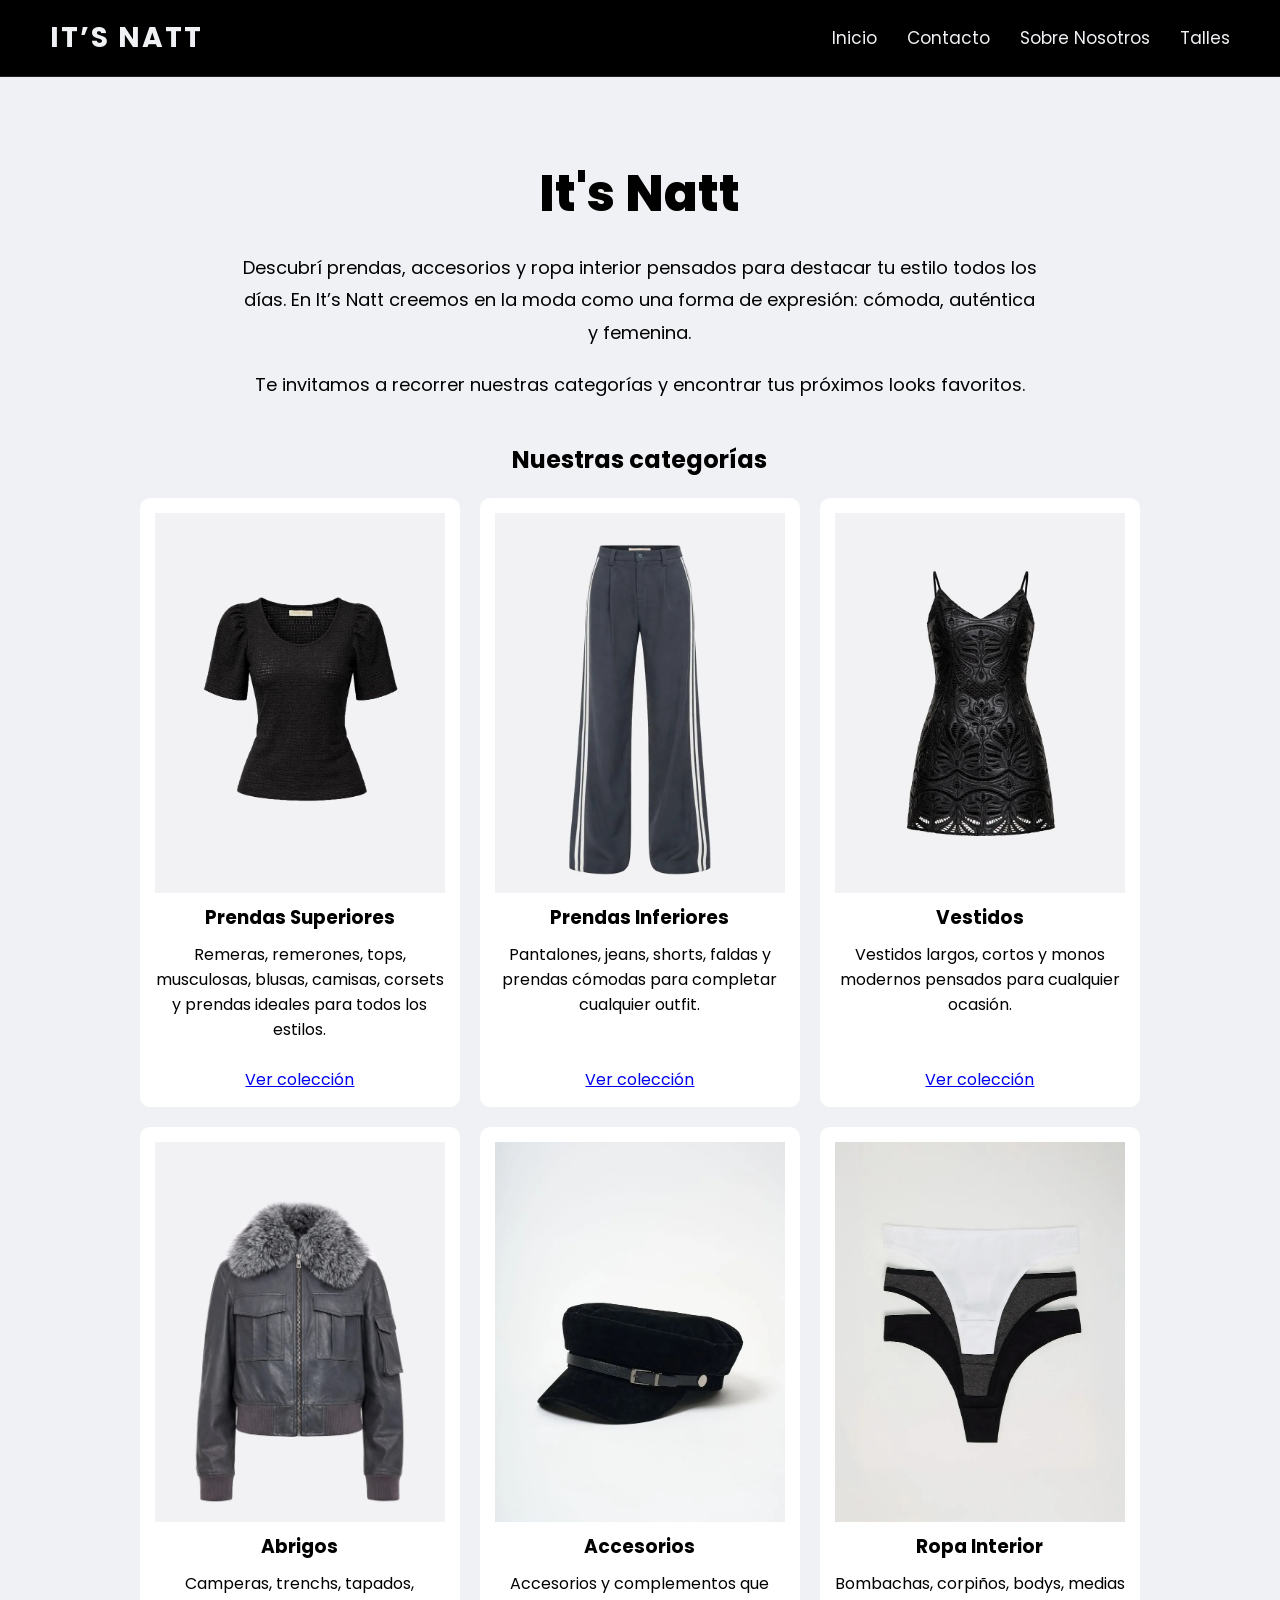
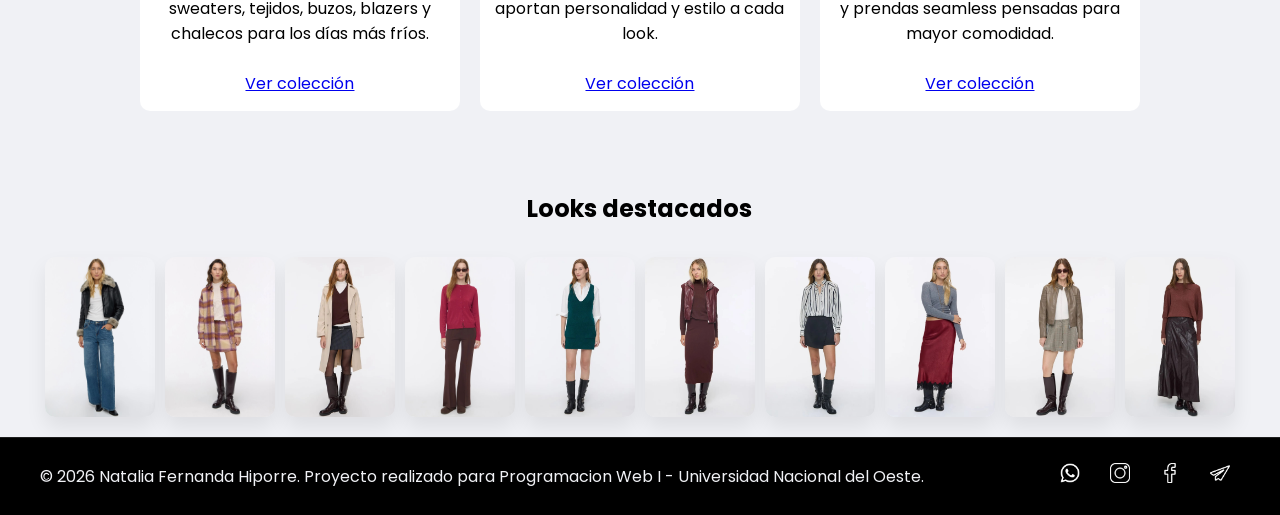
<file: index.html>
<!doctype html>
<html lang="en">
  <head>
    <meta charset="UTF-8" />
    <meta name="viewport" content="width=device-width, initial-scale=1.0" />
    <link
      href="https://fonts.googleapis.com/css2?family=Poppins:ital,wght@0,100;0,400;0,600;0,700;0,800;1,100;1,400;1,600;1,700&display=swap"
      rel="stylesheet"
    />
    <link rel="stylesheet" href="./css/styles.css" />
    <title>Document</title>
  </head>
  <body>
    <header>
      <div class="div-logo">
        <a class="logo" href="./index.html">It’s Natt</a>
      </div>

      <nav class="header-nav">
        <ul>
          <li>
            <a href="./index.html">Inicio</a>
          </li>
          <li>
            <a href="./pages/contacto.html">Contacto</a>
          </li>
          <li>
            <a href="./pages/sobrenosotros.html">Sobre Nosotros</a>
          </li>
          <li>
            <a href="./pages/talles.html">Talles</a>
          </li>
        </ul>
      </nav>
    </header>
    <main>
      <section id="Inicio" class="hero">
        <h1 id="titulo-principal" class="titulo-home">It's Natt</h1>

        <p class="parrafo-home">
          Descubrí prendas, accesorios y ropa interior pensados para destacar tu
          estilo todos los días. En It’s Natt creemos en la moda como una forma
          de expresión: cómoda, auténtica y femenina.
        </p>

        <p class="parrafo-home">
          Te invitamos a recorrer nuestras categorías y encontrar tus próximos
          looks favoritos.
        </p>
      </section>

      <section class="categorias">
        <h2>Nuestras categorías</h2>

        <div class="contenedor-tarjetas">
          <article class="card">
            <img
              src="./img/Vsuperior.jpg"
              alt="Imagen de una prenda superior"
            />

            <h3>Prendas Superiores</h3>

            <p>
              Remeras, remerones, tops, musculosas, blusas, camisas, corsets y
              prendas ideales para todos los estilos.
            </p>

            <a href="./pages/prendassuperiores.html" class="btn-card">
              Ver colección
            </a>
          </article>

          <article class="card">
            <img
              src="./img/Vinferior.jpg"
              alt="Imagen de una prenda inferior"
            />

            <h3>Prendas Inferiores</h3>

            <p>
              Pantalones, jeans, shorts, faldas y prendas cómodas para completar
              cualquier outfit.
            </p>

            <a href="./pages/prendasinferiores.html" class="btn-card">
              Ver colección
            </a>
          </article>

          <article class="card">
            <img src="./img/Vvestidos.jpg" alt="Imagen de un vestido" />

            <h3>Vestidos</h3>

            <p>
              Vestidos largos, cortos y monos modernos pensados para cualquier
              ocasión.
            </p>

            <a href="./pages/vestidos.html" class="btn-card"> Ver colección </a>
          </article>

          <article class="card">
            <img src="./img/Vabrigos.jpg" alt="Imagen de un abrigo" />

            <h3>Abrigos</h3>

            <p>
              Camperas, trenchs, tapados, sweaters, tejidos, buzos, blazers y
              chalecos para los días más fríos.
            </p>

            <a href="./pages/abrigos.html" class="btn-card"> Ver colección </a>
          </article>

          <article class="card">
            <img
              src="./img/Vaccesorios.jpg"
              alt="Imagen de accesorios femeninos"
            />

            <h3>Accesorios</h3>

            <p>
              Accesorios y complementos que aportan personalidad y estilo a cada
              look.
            </p>

            <a href="./pages/accesorios.html" class="btn-card">
              Ver colección
            </a>
          </article>

          <article class="card">
            <img
              src="./img/Vinterior.jpg"
              alt="Imagen de ropa interior femenina"
            />

            <h3>Ropa Interior</h3>

            <p>
              Bombachas, corpiños, bodys, medias y prendas seamless pensadas
              para mayor comodidad.
            </p>

            <a href="./pages/ropainterior.html" class="btn-card">
              Ver colección
            </a>
          </article>
        </div>
      </section>

      <section>
        <h2 class="titulo-productos">Looks destacados</h2>

        <div class="contenedor-looks">
          <img src="./img/C2.jpg" />
          <img src="./img/C5.jpg" />
          <img src="./img/C10.jpg" />
          <img src="./img/C11.jpg" />
          <img src="./img/C13.jpg" />
          <img src="./img/C14.jpg" />
          <img src="./img/C15.jpg" />
          <img src="./img/C18.jpg" />
          <img src="./img/C21.jpg" />
          <img src="./img/C22.jpg" />
        </div>
      </section>
    </main>
    <footer>
      <p>
        © 2026 Natalia Fernanda Hiporre. Proyecto realizado para Programacion
        Web I - Universidad Nacional del Oeste.
      </p>
      <nav>
        <ul class="footer-list">
          <li><img src="./img/Swpp.png" alt="logo de whatsapp" /></li>
          <li><img src="./img/Sinstagram.png" alt="logo de instagram" /></li>
          <li><img src="./img/Sfacebook.png" alt="logo de facebook" /></li>
          <li><img src="./img/Stelegram.png" alt="logo de telegram" /></li>
        </ul>
      </nav>
    </footer>
  </body>
</html>
</file>
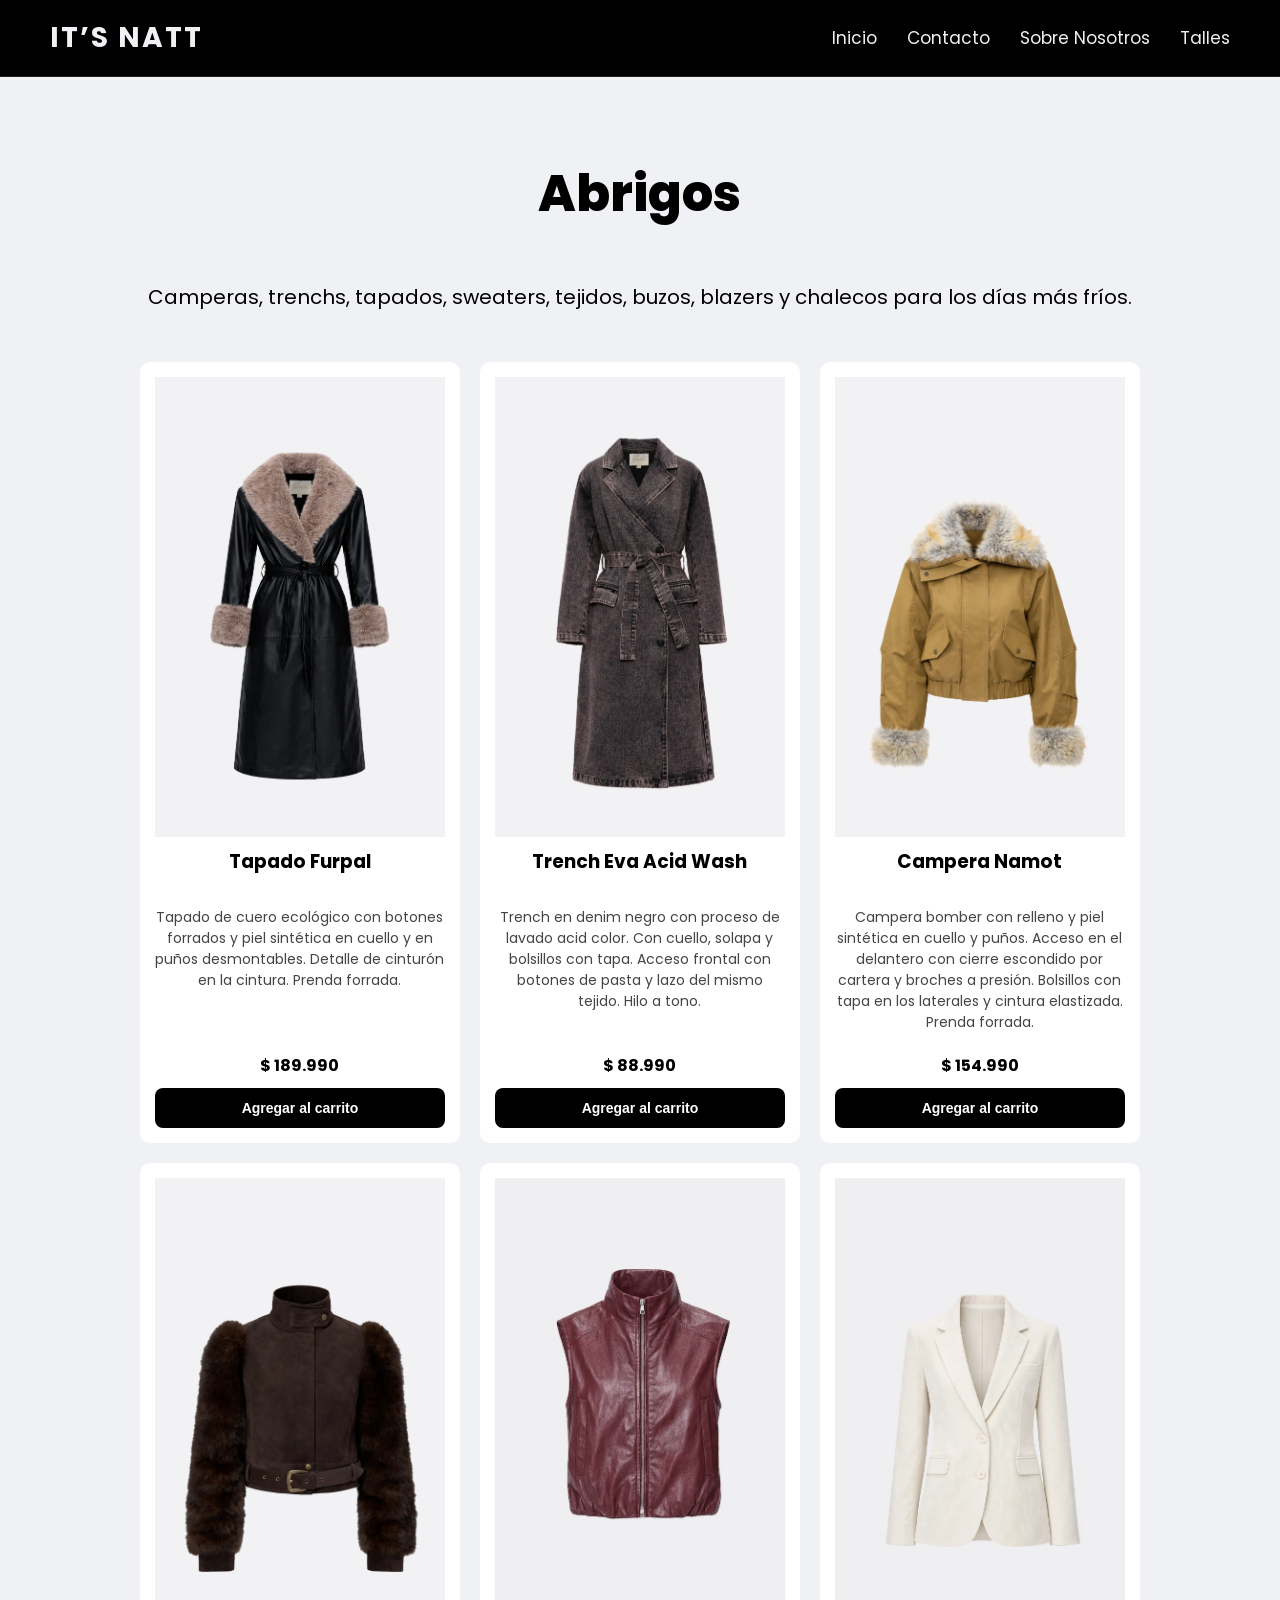
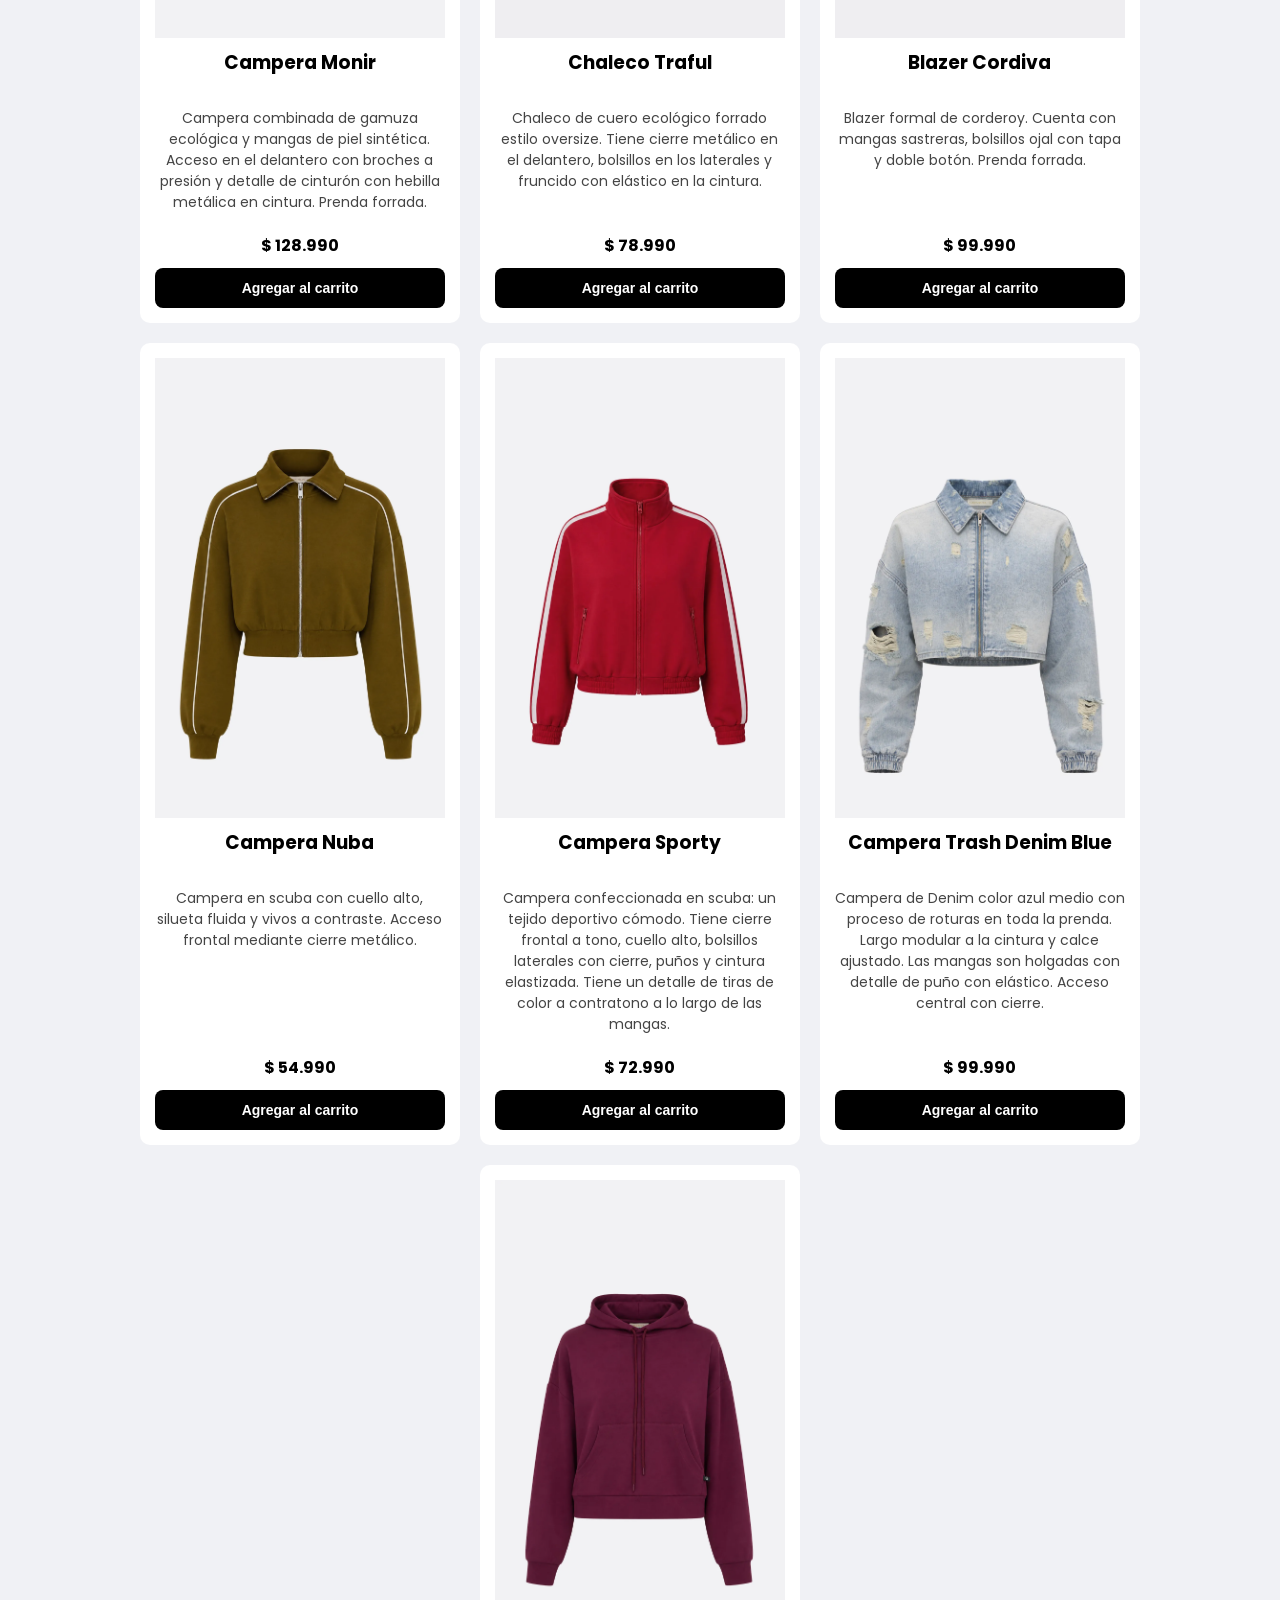
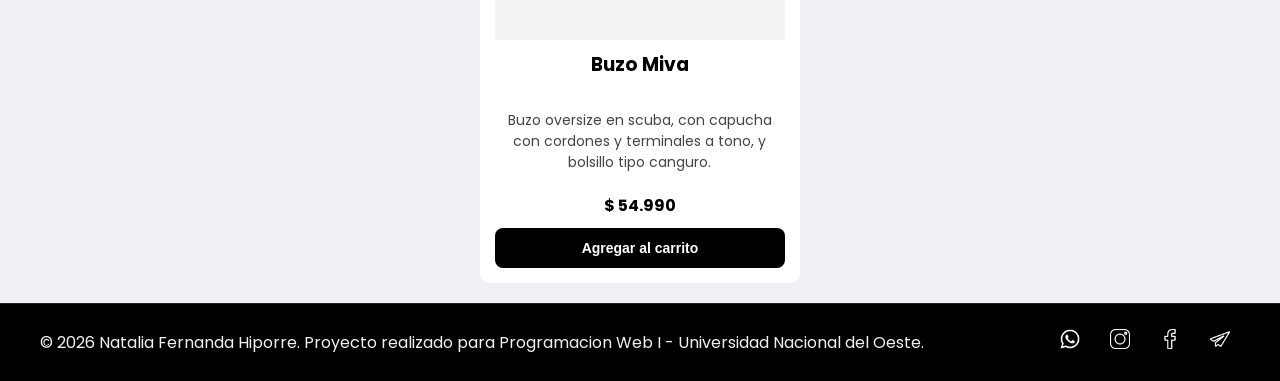
<file: pages/abrigos.html>
<!doctype html>
<html lang="es">
  <head>
    <meta charset="UTF-8" />
    <meta name="viewport" content="width=device-width, initial-scale=1.0" />
    <link
      href="https://fonts.googleapis.com/css2?family=Poppins:ital,wght=0,100;0,400;0,600;0,700;0,800;1,100;1,400;1,600;1,700&display=swap"
      rel="stylesheet"
    />
    <link rel="stylesheet" href="../css/styles.css" />
    <title>Abrigos - It’s Natt</title>
  </head>
  <body>
    <header>
      <div class="div-logo">
        <a class="logo" href="../index.html">It’s Natt</a>
      </div>

      <nav class="header-nav">
        <ul>
          <li>
            <a href="../index.html">Inicio</a>
          </li>
          <li>
            <a href="./contacto.html">Contacto</a>
          </li>
          <li>
            <a href="./sobrenosotros.html">Sobre Nosotros</a>
          </li>
          <li>
            <a href="./talles.html">Talles</a>
          </li>
        </ul>
      </nav>
    </header>

    <main>
      <h1 class="titulo-sobrenosotros">Abrigos</h1>

      <p class="parrafo">
        Camperas, trenchs, tapados, sweaters, tejidos, buzos, blazers y chalecos
        para los días más fríos.
      </p>

      <section class="contenedor-tarjetas">
        <article class="product-card">
          <img src="../img/TapadoFurpal.webp" alt="Tapado Furpal" />
          <h3>Tapado Furpal</h3>
          <p class="descripcion-card">
            Tapado de cuero ecológico con botones forrados y piel sintética en
            cuello y en puños desmontables. Detalle de cinturón en la cintura.
            Prenda forrada.
          </p>
          <p class="precio">$ 189.990</p>
          <button class="btn-carrito">Agregar al carrito</button>
        </article>

        <article class="product-card">
          <img src="../img/TrenchEvaAcidWash.webp" alt="Trench Eva Acid Wash" />
          <h3>Trench Eva Acid Wash</h3>
          <p class="descripcion-card">
            Trench en denim negro con proceso de lavado acid color. Con cuello,
            solapa y bolsillos con tapa. Acceso frontal con botones de pasta y
            lazo del mismo tejido. Hilo a tono.
          </p>
          <p class="precio">$ 88.990</p>
          <button class="btn-carrito">Agregar al carrito</button>
        </article>

        <article class="product-card">
          <img src="../img/CamperaNamot.webp" alt="Campera Namot" />
          <h3>Campera Namot</h3>
          <p class="descripcion-card">
            Campera bomber con relleno y piel sintética en cuello y puños.
            Acceso en el delantero con cierre escondido por cartera y broches a
            presión. Bolsillos con tapa en los laterales y cintura elastizada.
            Prenda forrada.
          </p>
          <p class="precio">$ 154.990</p>
          <button class="btn-carrito">Agregar al carrito</button>
        </article>

        <article class="product-card">
          <img src="../img/CamperaMonir.webp" alt="Campera Monir" />
          <h3>Campera Monir</h3>
          <p class="descripcion-card">
            Campera combinada de gamuza ecológica y mangas de piel sintética.
            Acceso en el delantero con broches a presión y detalle de cinturón
            con hebilla metálica en cintura. Prenda forrada.
          </p>
          <p class="precio">$ 128.990</p>
          <button class="btn-carrito">Agregar al carrito</button>
        </article>

        <article class="product-card">
          <img src="../img/ChalecoTraful.webp" alt="Chaleco Traful" />
          <h3>Chaleco Traful</h3>
          <p class="descripcion-card">
            Chaleco de cuero ecológico forrado estilo oversize. Tiene cierre
            metálico en el delantero, bolsillos en los laterales y fruncido con
            elástico en la cintura.
          </p>
          <p class="precio">$ 78.990</p>
          <button class="btn-carrito">Agregar al carrito</button>
        </article>

        <article class="product-card">
          <img src="../img/BlazerCordiva.webp" alt="Blazer Cordiva" />
          <h3>Blazer Cordiva</h3>
          <p class="descripcion-card">
            Blazer formal de corderoy. Cuenta con mangas sastreras, bolsillos
            ojal con tapa y doble botón. Prenda forrada.
          </p>
          <p class="precio">$ 99.990</p>
          <button class="btn-carrito">Agregar al carrito</button>
        </article>

        <article class="product-card">
          <img src="../img/CamperaNuba.webp" alt="Campera Nuba" />
          <h3>Campera Nuba</h3>
          <p class="descripcion-card">
            Campera en scuba con cuello alto, silueta fluida y vivos a
            contraste. Acceso frontal mediante cierre metálico.
          </p>
          <p class="precio">$ 54.990</p>
          <button class="btn-carrito">Agregar al carrito</button>
        </article>

        <article class="product-card">
          <img src="../img/CamperaSporty.webp" alt="Campera Sporty" />
          <h3>Campera Sporty</h3>
          <p class="descripcion-card">
            Campera confeccionada en scuba: un tejido deportivo cómodo. Tiene
            cierre frontal a tono, cuello alto, bolsillos laterales con cierre,
            puños y cintura elastizada. Tiene un detalle de tiras de color a
            contratono a lo largo de las mangas.
          </p>
          <p class="precio">$ 72.990</p>
          <button class="btn-carrito">Agregar al carrito</button>
        </article>

        <article class="product-card">
          <img
            src="../img/CamperaTrashDenimBlue.webp"
            alt="Campera Trash Denim Blue"
          />
          <h3>Campera Trash Denim Blue</h3>
          <p class="descripcion-card">
            Campera de Denim color azul medio con proceso de roturas en toda la
            prenda. Largo modular a la cintura y calce ajustado. Las mangas son
            holgadas con detalle de puño con elástico. Acceso central con
            cierre.
          </p>
          <p class="precio">$ 99.990</p>
          <button class="btn-carrito">Agregar al carrito</button>
        </article>

        <article class="product-card">
          <img src="../img/Buzo Miva.webp" alt="Buzo Miva" />
          <h3>Buzo Miva</h3>
          <p class="descripcion-card">
            Buzo oversize en scuba, con capucha con cordones y terminales a
            tono, y bolsillo tipo canguro.
          </p>
          <p class="precio">$ 54.990</p>
          <button class="btn-carrito">Agregar al carrito</button>
        </article>
      </section>
    </main>

    <footer>
      <p>
        © 2026 Natalia Fernanda Hiporre. Proyecto realizado para Programacion
        Web I - Universidad Nacional del Oeste.
      </p>
      <nav>
        <ul class="footer-list">
          <li><img src="../img/Swpp.png" alt="logo de whatsapp" /></li>
          <li><img src="../img/Sinstagram.png" alt="logo de instagram" /></li>
          <li><img src="../img/Sfacebook.png" alt="logo de facebook" /></li>
          <li><img src="../img/Stelegram.png" alt="logo de telegram" /></li>
        </ul>
      </nav>
    </footer>
  </body>
</html>
</file>
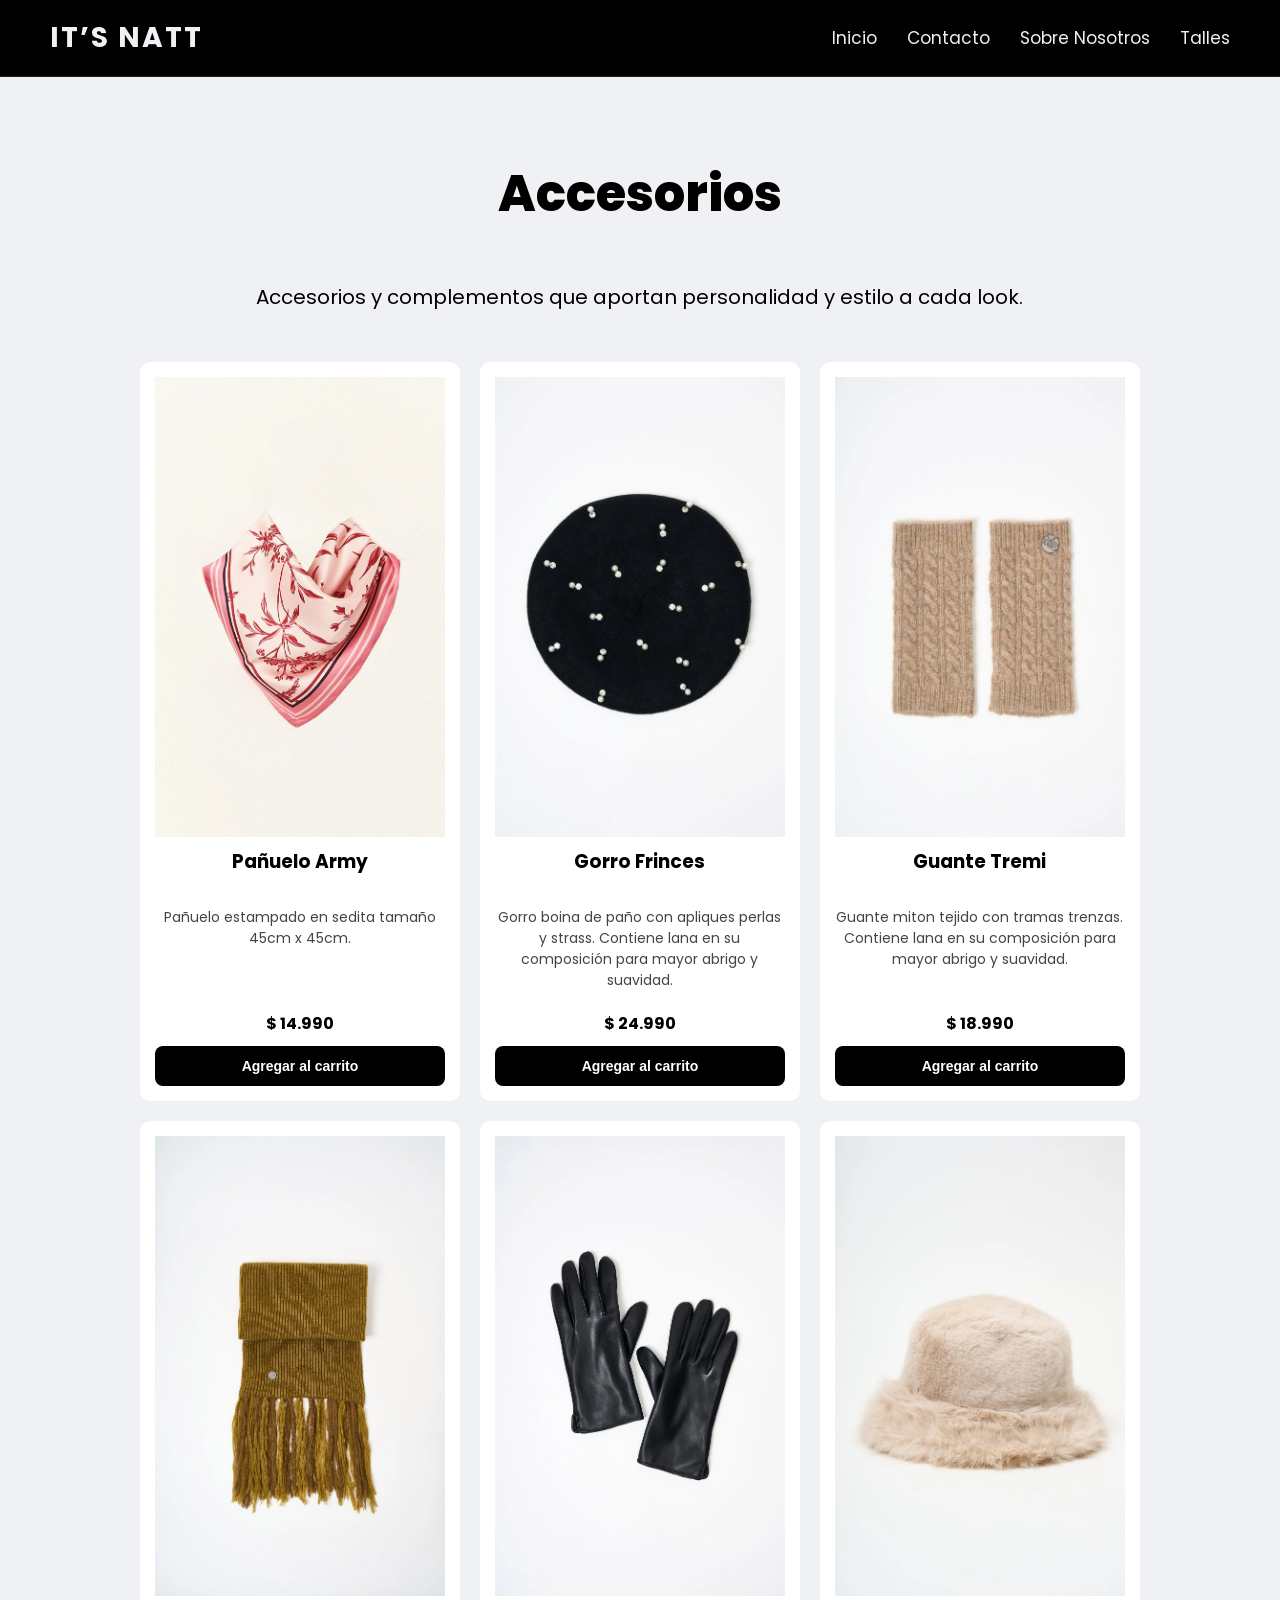
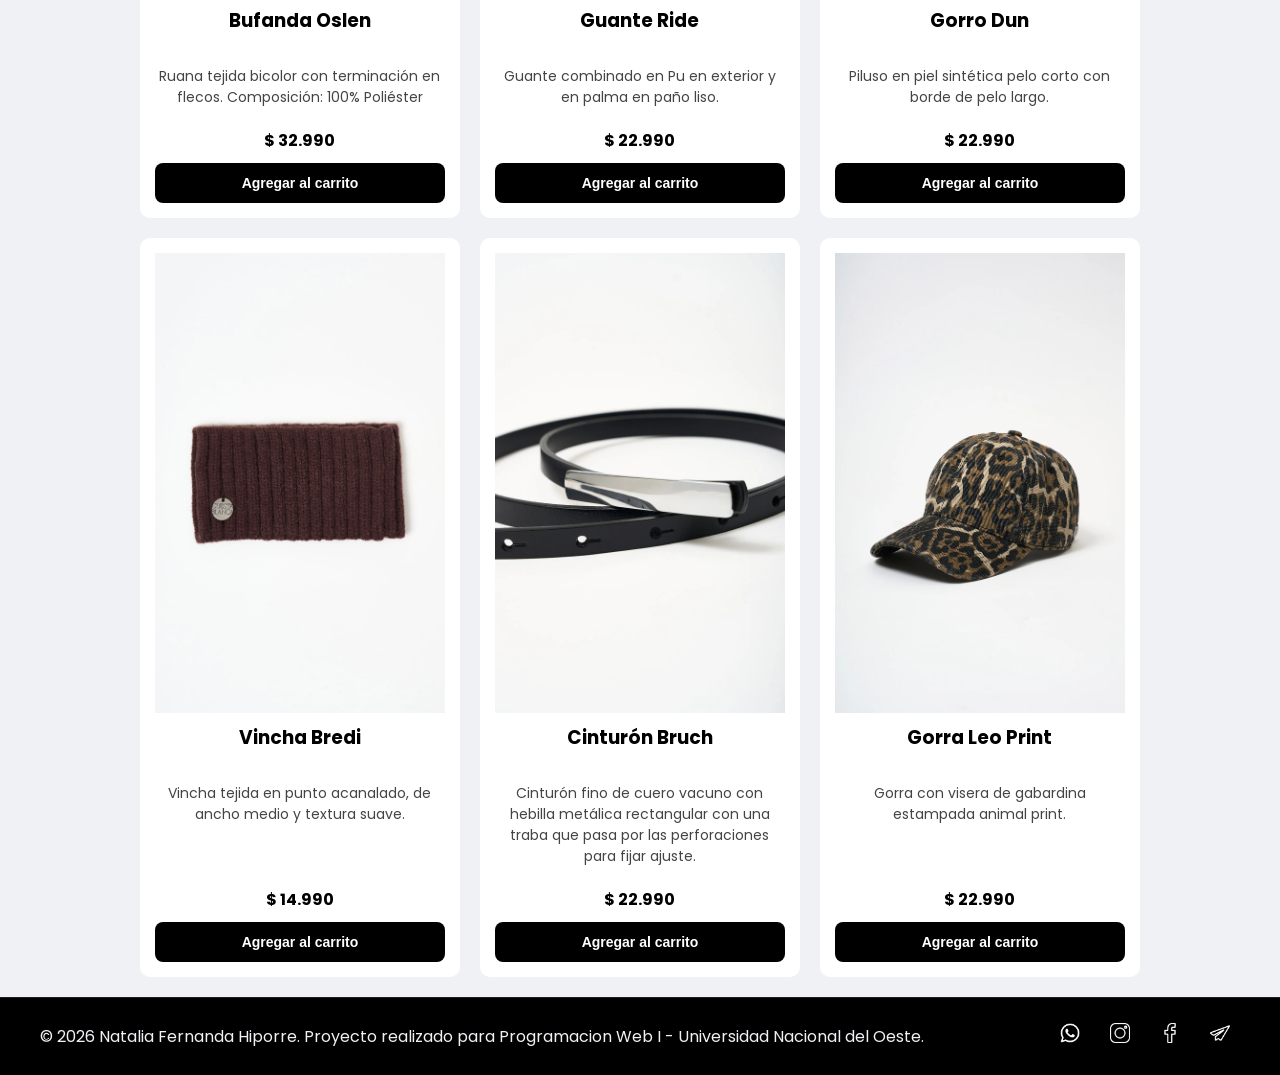
<file: pages/accesorios.html>
<!doctype html>
<html lang="es">
  <head>
    <meta charset="UTF-8" />
    <meta name="viewport" content="width=device-width, initial-scale=1.0" />
    <link
      href="https://fonts.googleapis.com/css2?family=Poppins:ital,wght=0,100;0,400;0,600;0,700;0,800;1,100;1,400;1,600;1,700&display=swap"
      rel="stylesheet"
    />
    <link rel="stylesheet" href="../css/styles.css" />
    <title>Accesorios - It’s Natt</title>
  </head>
  <body>
    <header>
      <div class="div-logo">
        <a class="logo" href="../index.html">It’s Natt</a>
      </div>

      <nav class="header-nav">
        <ul>
          <li>
            <a href="../index.html">Inicio</a>
          </li>
          <li>
            <a href="./contacto.html">Contacto</a>
          </li>
          <li>
            <a href="./sobrenosotros.html">Sobre Nosotros</a>
          </li>
          <li>
            <a href="./talles.html">Talles</a>
          </li>
        </ul>
      </nav>
    </header>

    <main>
      <h1 class="titulo-sobrenosotros">Accesorios</h1>

      <p class="parrafo">
        Accesorios y complementos que aportan personalidad y estilo a cada look.
      </p>

      <section class="contenedor-tarjetas">
        <!-- Producto 1 -->
        <article class="product-card">
          <img src="../img/PañueloArmy.webp" alt="Pañuelo Army" />
          <h3>Pañuelo Army</h3>
          <p class="descripcion-card">
            Pañuelo estampado en sedita tamaño 45cm x 45cm.
          </p>
          <p class="precio">$ 14.990</p>
          <button class="btn-carrito">Agregar al carrito</button>
        </article>

        <!-- Producto 2 -->
        <article class="product-card">
          <img src="../img/GorroFrinces.webp" alt="Gorro Frinces" />
          <h3>Gorro Frinces</h3>
          <p class="descripcion-card">
            Gorro boina de paño con apliques perlas y strass. Contiene lana en
            su composición para mayor abrigo y suavidad.
          </p>
          <p class="precio">$ 24.990</p>
          <button class="btn-carrito">Agregar al carrito</button>
        </article>

        <!-- Producto 3 -->
        <article class="product-card">
          <img src="../img/GuanteTremi.webp" alt="Guante Tremi" />
          <h3>Guante Tremi</h3>
          <p class="descripcion-card">
            Guante miton tejido con tramas trenzas. Contiene lana en su
            composición para mayor abrigo y suavidad.
          </p>
          <p class="precio">$ 18.990</p>
          <button class="btn-carrito">Agregar al carrito</button>
        </article>

        <!-- Producto 4 -->
        <article class="product-card">
          <img src="../img/BufandaOslen.webp" alt="Bufanda Oslen" />
          <h3>Bufanda Oslen</h3>
          <p class="descripcion-card">
            Ruana tejida bicolor con terminación en flecos. Composición: 100%
            Poliéster
          </p>
          <p class="precio">$ 32.990</p>
          <button class="btn-carrito">Agregar al carrito</button>
        </article>

        <!-- Producto 5 -->
        <article class="product-card">
          <img src="../img/GuantesRide.webp" alt="Guante Ride" />
          <h3>Guante Ride</h3>
          <p class="descripcion-card">
            Guante combinado en Pu en exterior y en palma en paño liso.
          </p>
          <p class="precio">$ 22.990</p>
          <button class="btn-carrito">Agregar al carrito</button>
        </article>

        <!-- Producto 6 -->
        <article class="product-card">
          <img src="../img/GorroDun.webp" alt="Gorro Dun" />
          <h3>Gorro Dun</h3>
          <p class="descripcion-card">
            Piluso en piel sintética pelo corto con borde de pelo largo.
          </p>
          <p class="precio">$ 22.990</p>
          <button class="btn-carrito">Agregar al carrito</button>
        </article>

        <!-- Producto 7 -->
        <article class="product-card">
          <img src="../img/VinchaBredi.webp" alt="Vincha Bredi" />
          <h3>Vincha Bredi</h3>
          <p class="descripcion-card">
            Vincha tejida en punto acanalado, de ancho medio y textura suave.
          </p>
          <p class="precio">$ 14.990</p>
          <button class="btn-carrito">Agregar al carrito</button>
        </article>

        <!-- Producto 8 -->
        <article class="product-card">
          <img src="../img/CinturónBruch.webp" alt="Cinturón Bruch" />
          <h3>Cinturón Bruch</h3>
          <p class="descripcion-card">
            Cinturón fino de cuero vacuno con hebilla metálica rectangular con
            una traba que pasa por las perforaciones para fijar ajuste.
          </p>
          <p class="precio">$ 22.990</p>
          <button class="btn-carrito">Agregar al carrito</button>
        </article>

        <!-- Producto 9 -->
        <article class="product-card">
          <img src="../img/Gorra Leo Print.webp" alt="Gorra Leo Print" />
          <h3>Gorra Leo Print</h3>
          <p class="descripcion-card">
            Gorra con visera de gabardina estampada animal print.
          </p>
          <p class="precio">$ 22.990</p>
          <button class="btn-carrito">Agregar al carrito</button>
        </article>
      </section>
    </main>

    <footer>
      <p>
        © 2026 Natalia Fernanda Hiporre. Proyecto realizado para Programacion
        Web I - Universidad Nacional del Oeste.
      </p>
      <nav>
        <ul class="footer-list">
          <li><img src="../img/Swpp.png" alt="logo de whatsapp" /></li>
          <li><img src="../img/Sinstagram.png" alt="logo de instagram" /></li>
          <li><img src="../img/Sfacebook.png" alt="logo de facebook" /></li>
          <li><img src="../img/Stelegram.png" alt="logo de telegram" /></li>
        </ul>
      </nav>
    </footer>
  </body>
</html>
</file>
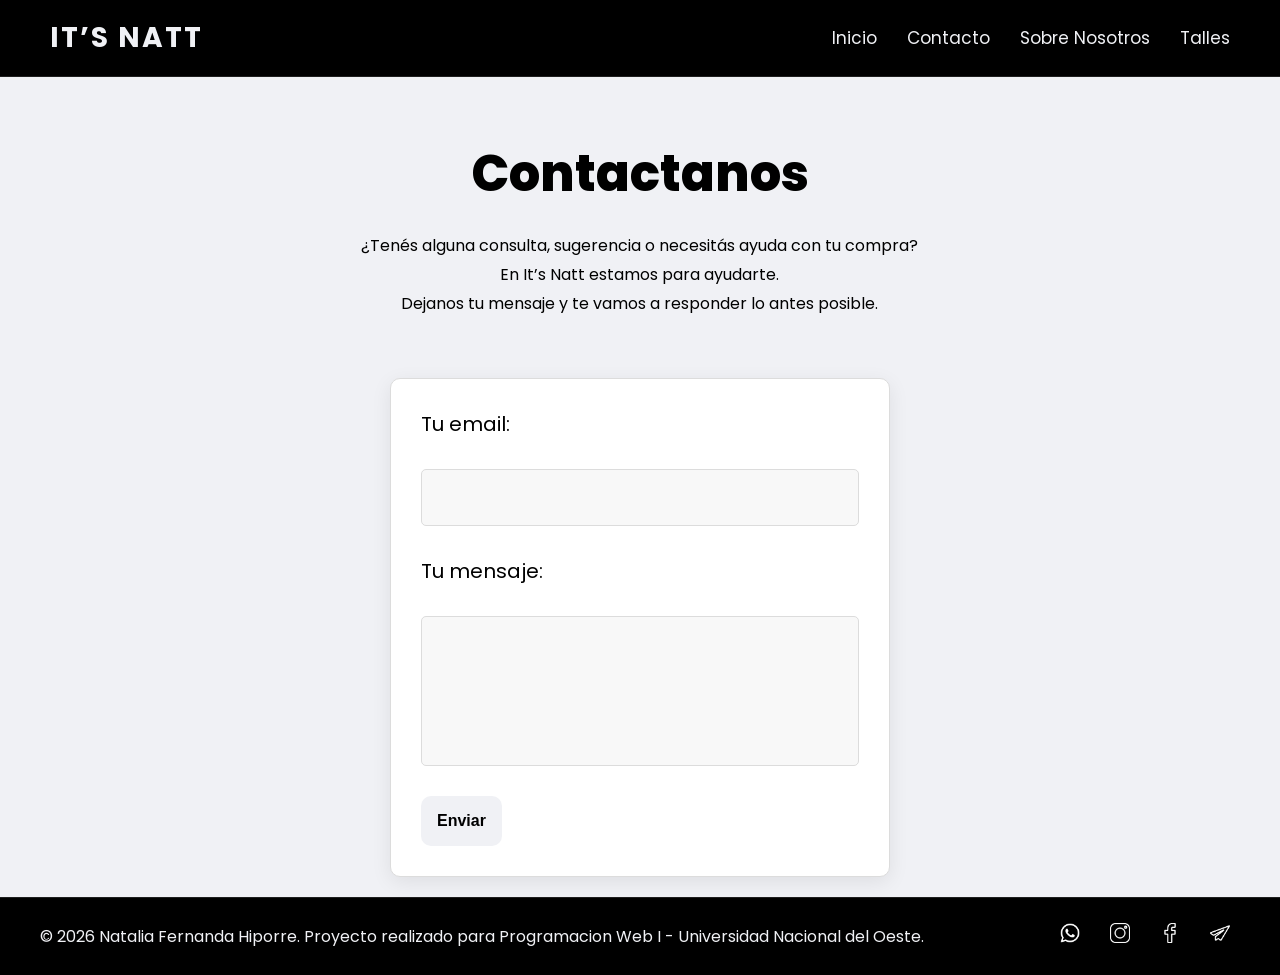
<file: pages/contacto.html>
<!doctype html>
<html lang="en">
  <head>
    <meta charset="UTF-8" />
    <meta name="viewport" content="width=device-width, initial-scale=1.0" />
    <link
      href="https://fonts.googleapis.com/css2?family=Poppins:ital,wght@0,100;0,400;0,600;0,700;0,800;1,100;1,400;1,600;1,700&display=swap"
      rel="stylesheet"
    />
    <link rel="stylesheet" href="../css/styles.css" />
    <title>Contacto</title>
  </head>
  <body>
    <header>
      <div class="div-logo">
        <a class="logo" href="../index.html">It’s Natt</a>
      </div>

      <nav class="header-nav">
        <ul>
          <li>
            <a href="../index.html">Inicio</a>
          </li>
          <li>
            <a href="./contacto.html">Contacto</a>
          </li>
          <li>
            <a href="./sobrenosotros.html">Sobre Nosotros</a>
          </li>
          <li>
            <a href="./pages/talles.html">Talles</a>
          </li>
        </ul>
      </nav>
    </header>
    <main>
      <h1 class="titulo-contacto text-secondary">Contactanos</h1>

      <p class="parrafo-contacto">
        ¿Tenés alguna consulta, sugerencia o necesitás ayuda con tu compra?<br />
        En It’s Natt estamos para ayudarte. <br />
        Dejanos tu mensaje y te vamos a responder lo antes posible.
      </p>

      <form
        class="form-contacto"
        action="https://formspree.io/f/xzdooepk"
        method="POST"
      >
        <div class="grupo-input">
          <label for="email"> Tu email: </label>
          <input id="email" type="email" name="email" />
        </div>
        <div class="grupo-input">
          <label for="mensaje"> Tu mensaje: </label>
          <textarea id="mensaje" name="message"></textarea>
        </div>
        <!-- your other form fields go here -->
        <button class="btn bg-secondary text-dark" type="submit">Enviar</button>
      </form>
    </main>

    <footer>
      <p>
        © 2026 Natalia Fernanda Hiporre. Proyecto realizado para Programacion
        Web I - Universidad Nacional del Oeste.
      </p>
      <nav>
        <ul class="footer-list">
          <li><img src="../img/Swpp.png" alt="logo de whatsapp" /></li>
          <li><img src="../img/Sinstagram.png" alt="logo de instagram" /></li>
          <li><img src="../img/Sfacebook.png" alt="logo de facebook" /></li>
          <li><img src="../img/Stelegram.png" alt="logo de telegram" /></li>
        </ul>
      </nav>
    </footer>
  </body>
</html>
</file>
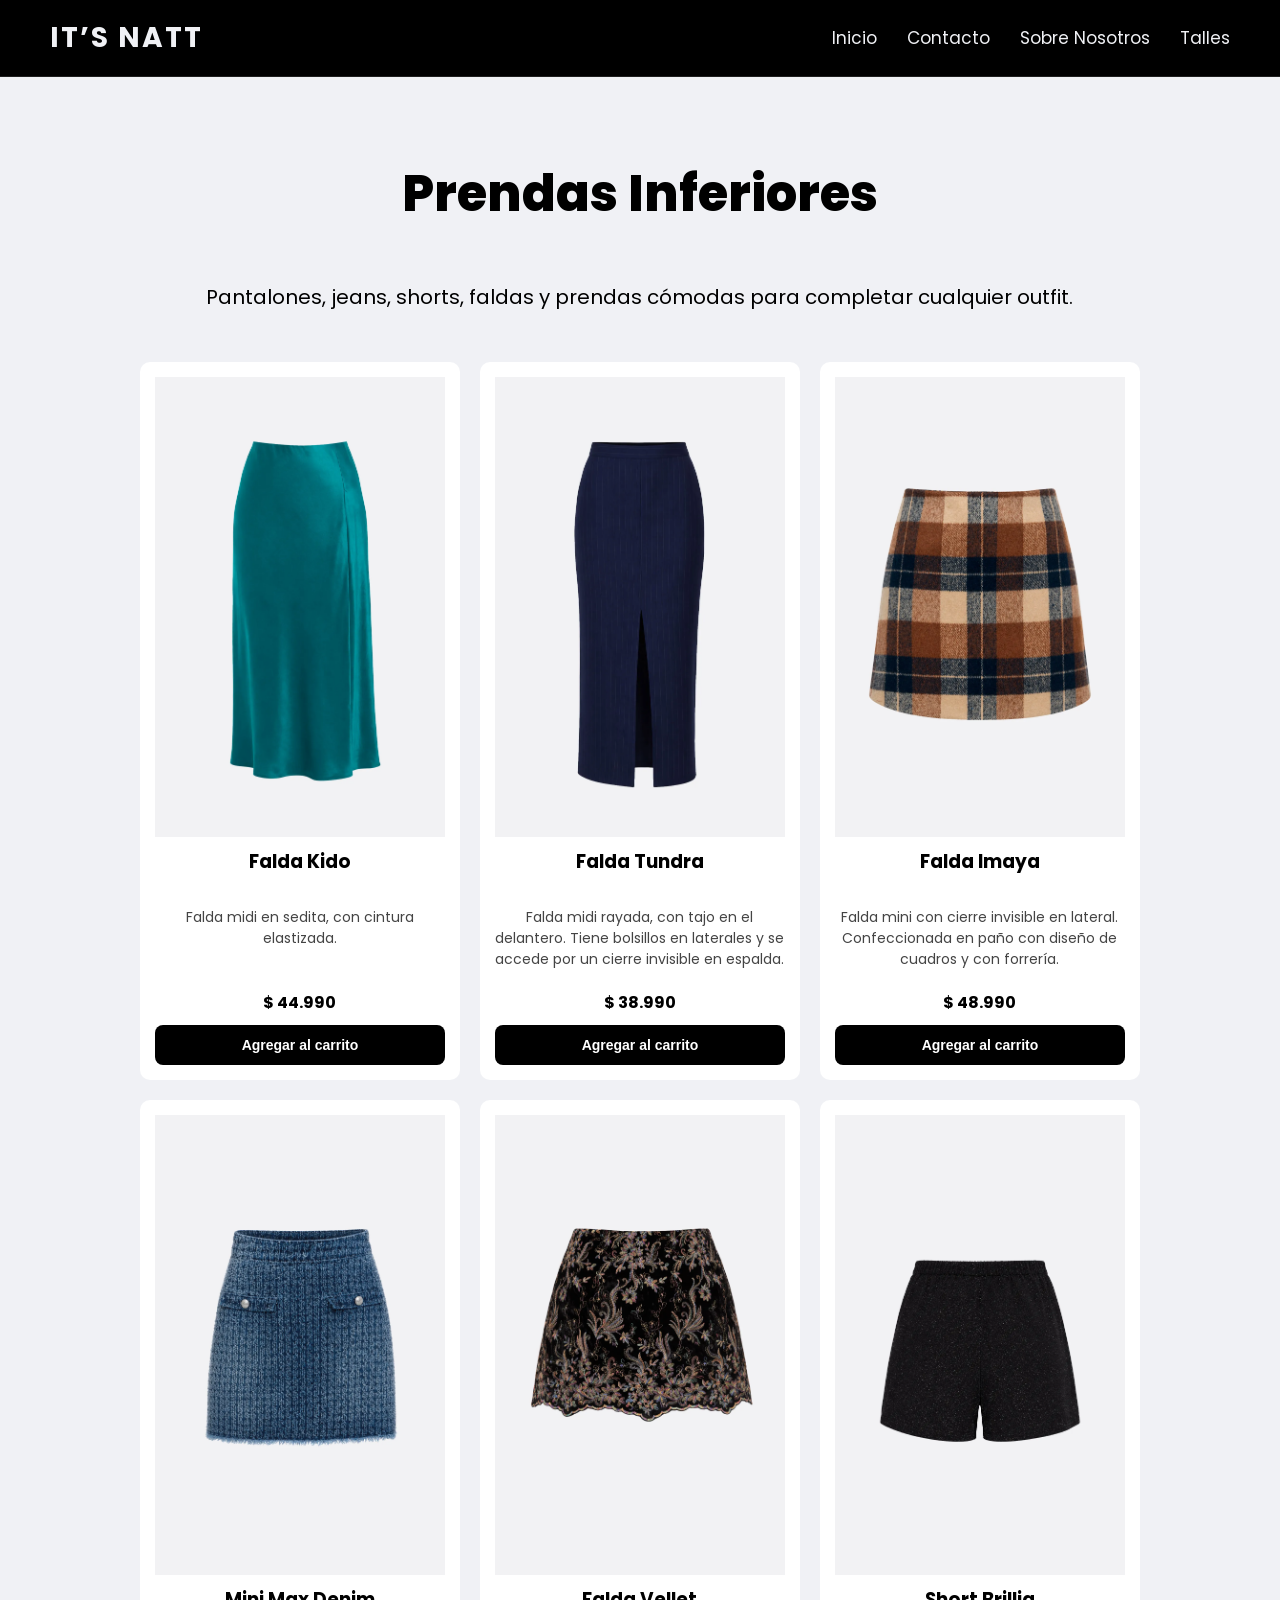
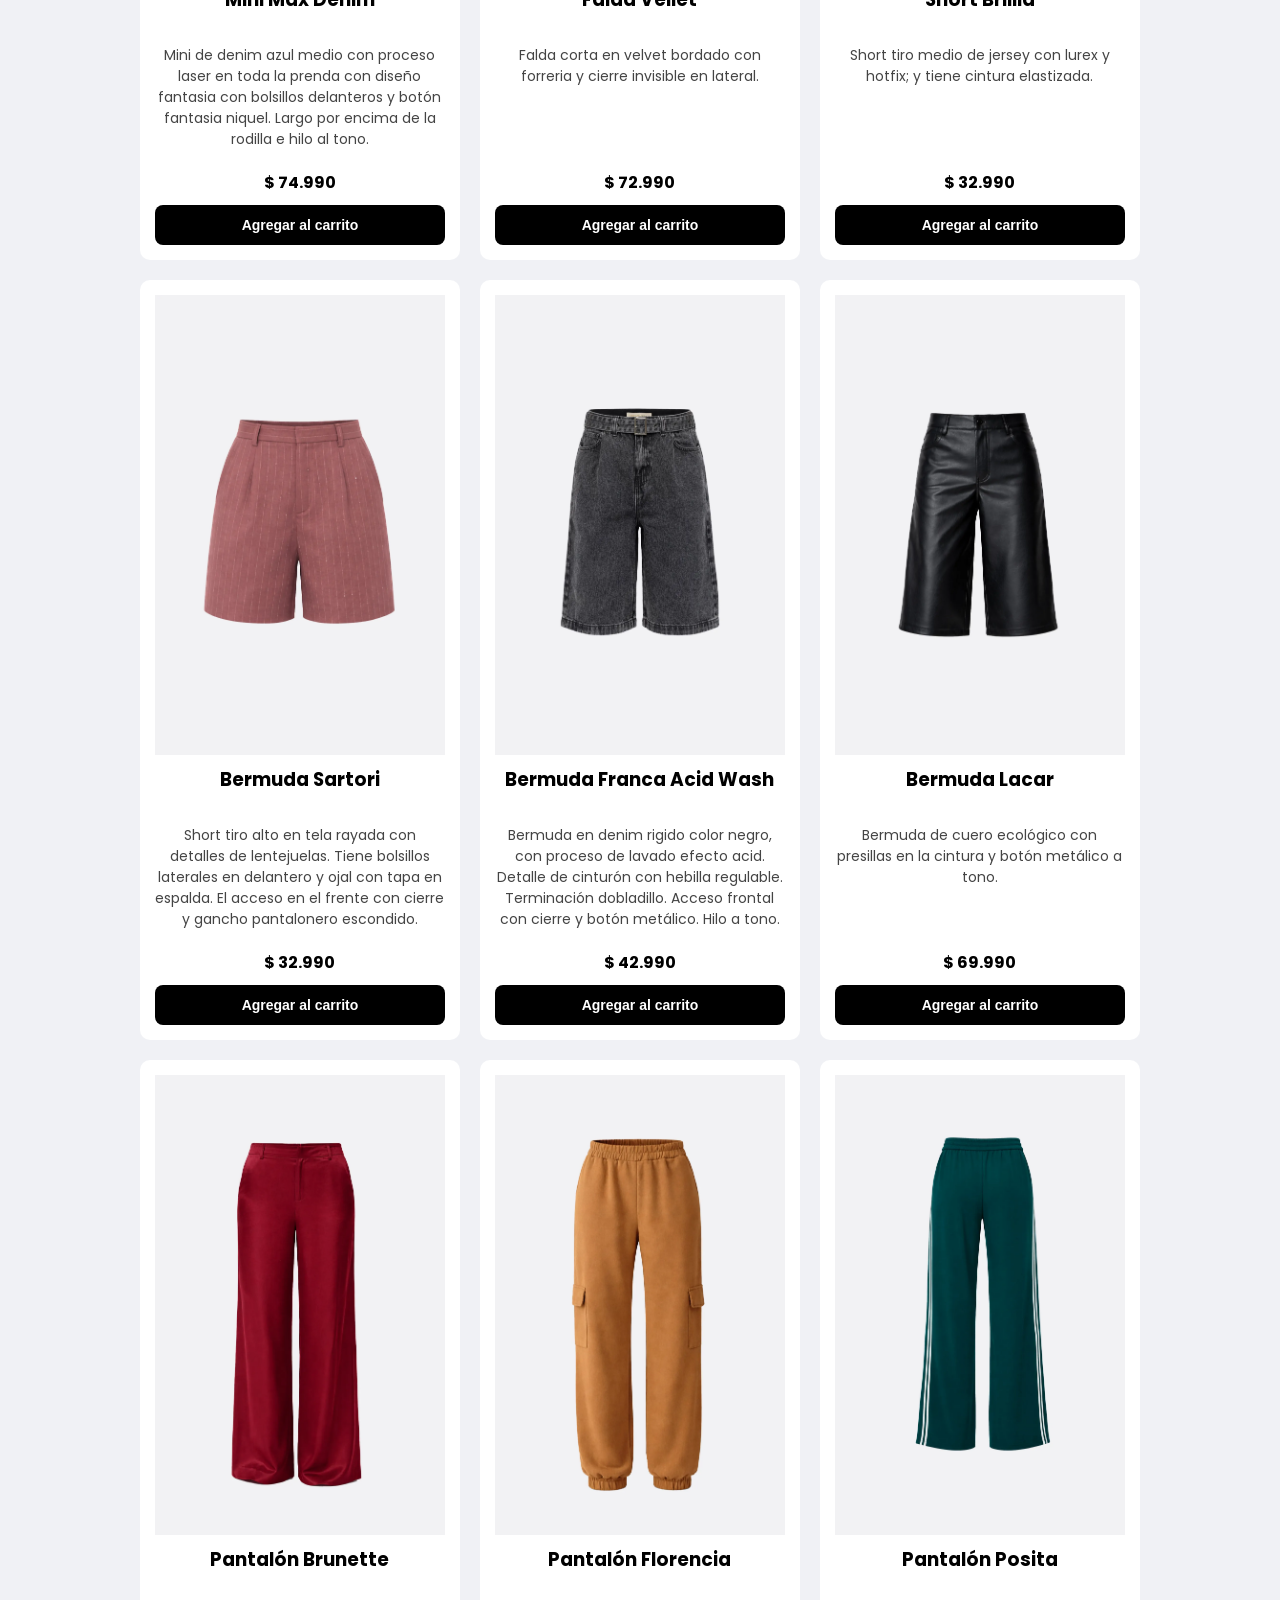
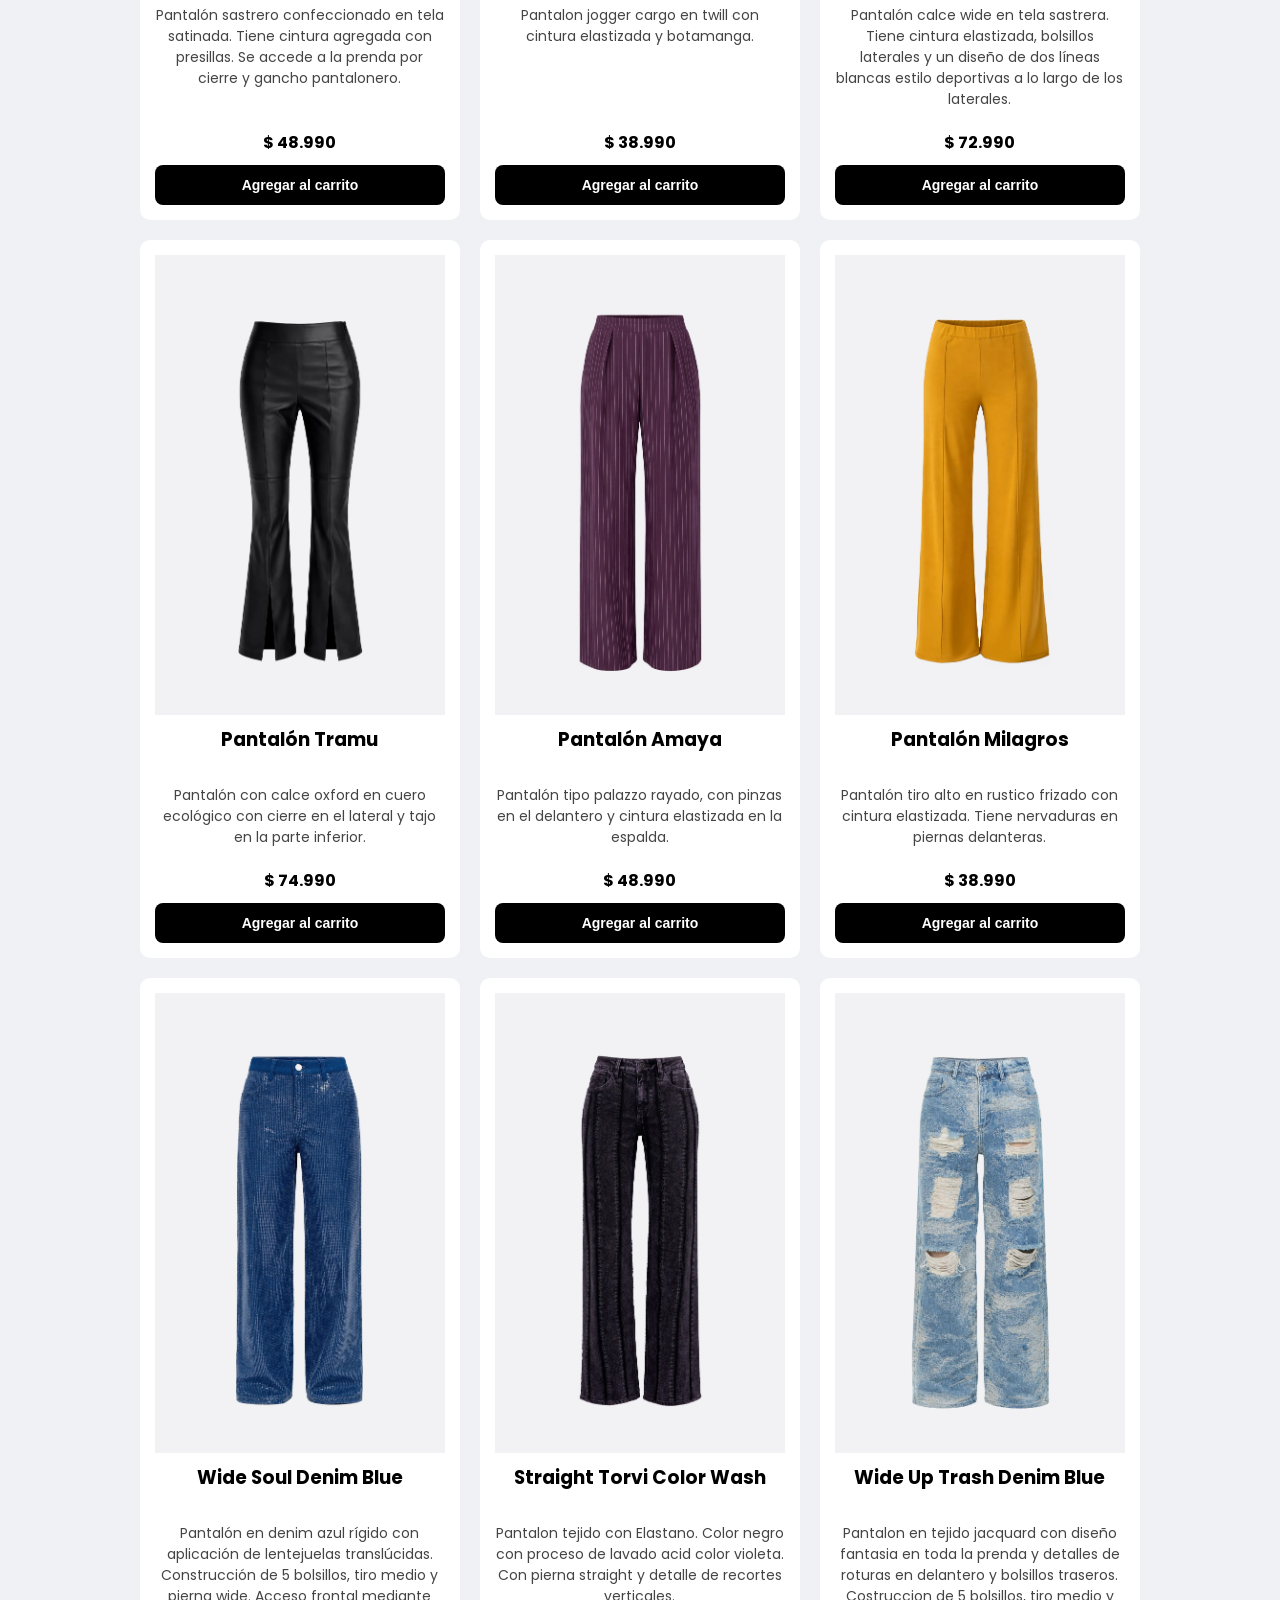
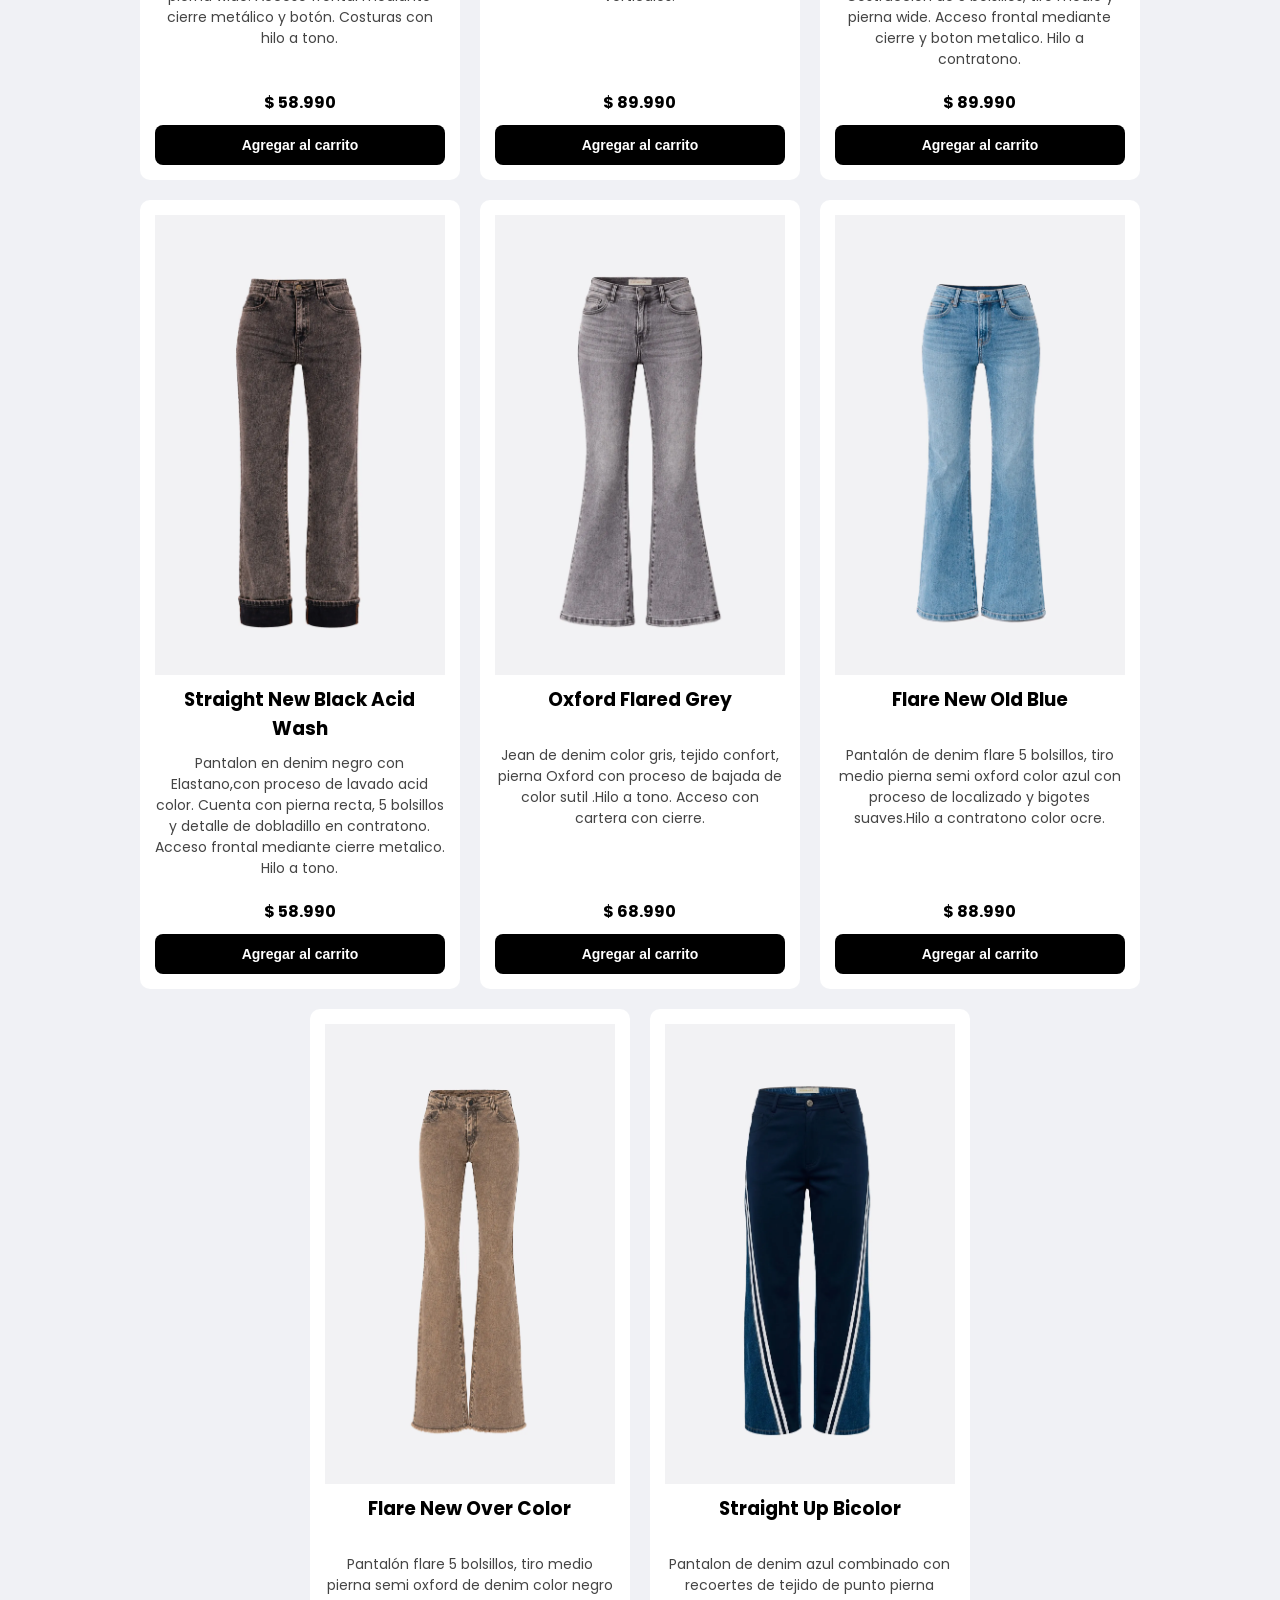
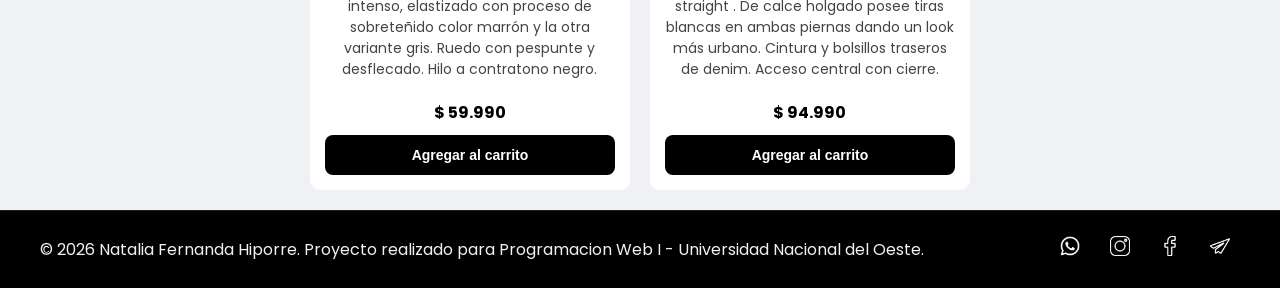
<file: pages/prendasinferiores.html>
<!doctype html>
<html lang="es">
  <head>
    <meta charset="UTF-8" />
    <meta name="viewport" content="width=device-width, initial-scale=1.0" />
    <link
      href="https://fonts.googleapis.com/css2?family=Poppins:ital,wght=0,100;0,400;0,600;0,700;0,800;1,100;1,400;1,600;1,700&display=swap"
      rel="stylesheet"
    />
    <link rel="stylesheet" href="../css/styles.css" />
    <title>Prendas Inferiores - It’s Natt</title>
  </head>
  <body>
    <header>
      <div class="div-logo">
        <a class="logo" href="../index.html">It’s Natt</a>
      </div>

      <nav class="header-nav">
        <ul>
          <li>
            <a href="../index.html">Inicio</a>
          </li>
          <li>
            <a href="./contacto.html">Contacto</a>
          </li>
          <li>
            <a href="./sobrenosotros.html">Sobre Nosotros</a>
          </li>
          <li>
            <a href="./talles.html">Talles</a>
          </li>
        </ul>
      </nav>
    </header>

    <main>
      <h1 class="titulo-sobrenosotros">Prendas Inferiores</h1>

      <p class="parrafo">
        Pantalones, jeans, shorts, faldas y prendas cómodas para completar
        cualquier outfit.
      </p>

      <section class="contenedor-tarjetas">
        <article class="product-card">
          <img src="../img/FaldaKido.webp" alt="Falda Kido" />
          <h3>Falda Kido</h3>
          <p class="descripcion-card">
            Falda midi en sedita, con cintura elastizada.
          </p>
          <p class="precio">$ 44.990</p>
          <button class="btn-carrito">Agregar al carrito</button>
        </article>

        <article class="product-card">
          <img src="../img/FaldaTundra.webp" alt="Falda Tundra" />
          <h3>Falda Tundra</h3>
          <p class="descripcion-card">
            Falda midi rayada, con tajo en el delantero. Tiene bolsillos en
            laterales y se accede por un cierre invisible en espalda.
          </p>
          <p class="precio">$ 38.990</p>
          <button class="btn-carrito">Agregar al carrito</button>
        </article>

        <article class="product-card">
          <img src="../img/FaldaImaya.webp" alt="Falda Imaya" />
          <h3>Falda Imaya</h3>
          <p class="descripcion-card">
            Falda mini con cierre invisible en lateral. Confeccionada en paño
            con diseño de cuadros y con forrería.
          </p>
          <p class="precio">$ 48.990</p>
          <button class="btn-carrito">Agregar al carrito</button>
        </article>

        <article class="product-card">
          <img src="../img/MiniMaxDenim.webp" alt="Mini Max Denim" />
          <h3>Mini Max Denim</h3>
          <p class="descripcion-card">
            Mini de denim azul medio con proceso laser en toda la prenda con
            diseño fantasia con bolsillos delanteros y botón fantasia niquel.
            Largo por encima de la rodilla e hilo al tono.
          </p>
          <p class="precio">$ 74.990</p>
          <button class="btn-carrito">Agregar al carrito</button>
        </article>

        <article class="product-card">
          <img src="../img/FaldaVellet.webp" alt="Falda Vellet" />
          <h3>Falda Vellet</h3>
          <p class="descripcion-card">
            Falda corta en velvet bordado con forreria y cierre invisible en
            lateral.
          </p>
          <p class="precio">$ 72.990</p>
          <button class="btn-carrito">Agregar al carrito</button>
        </article>

        <article class="product-card">
          <img src="../img/ShortBrillia.webp" alt="Short Brillia" />
          <h3>Short Brillia</h3>
          <p class="descripcion-card">
            Short tiro medio de jersey con lurex y hotfix; y tiene cintura
            elastizada.
          </p>
          <p class="precio">$ 32.990</p>
          <button class="btn-carrito">Agregar al carrito</button>
        </article>

        <article class="product-card">
          <img src="../img/BermudaSartori.webp" alt="Bermuda Sartori" />
          <h3>Bermuda Sartori</h3>
          <p class="descripcion-card">
            Short tiro alto en tela rayada con detalles de lentejuelas. Tiene
            bolsillos laterales en delantero y ojal con tapa en espalda. El
            acceso en el frente con cierre y gancho pantalonero escondido.
          </p>
          <p class="precio">$ 32.990</p>
          <button class="btn-carrito">Agregar al carrito</button>
        </article>

        <article class="product-card">
          <img
            src="../img/BermudaFrancaAcidWash.webp"
            alt="Bermuda Franca Acid Wash"
          />
          <h3>Bermuda Franca Acid Wash</h3>
          <p class="descripcion-card">
            Bermuda en denim rigido color negro, con proceso de lavado efecto
            acid. Detalle de cinturón con hebilla regulable. Terminación
            dobladillo. Acceso frontal con cierre y botón metálico. Hilo a tono.
          </p>
          <p class="precio">$ 42.990</p>
          <button class="btn-carrito">Agregar al carrito</button>
        </article>

        <article class="product-card">
          <img src="../img/BermudaLacar.webp" alt="Bermuda Lacar" />
          <h3>Bermuda Lacar</h3>
          <p class="descripcion-card">
            Bermuda de cuero ecológico con presillas en la cintura y botón
            metálico a tono.
          </p>
          <p class="precio">$ 69.990</p>
          <button class="btn-carrito">Agregar al carrito</button>
        </article>

        <article class="product-card">
          <img src="../img/PantalónBrunette.webp" alt="Pantalón Brunette" />
          <h3>Pantalón Brunette</h3>
          <p class="descripcion-card">
            Pantalón sastrero confeccionado en tela satinada. Tiene cintura
            agregada con presillas. Se accede a la prenda por cierre y gancho
            pantalonero.
          </p>
          <p class="precio">$ 48.990</p>
          <button class="btn-carrito">Agregar al carrito</button>
        </article>

        <article class="product-card">
          <img src="../img/PantalónFlorencia.webp" alt="Pantalón Florencia" />
          <h3>Pantalón Florencia</h3>
          <p class="descripcion-card">
            Pantalon jogger cargo en twill con cintura elastizada y botamanga.
          </p>
          <p class="precio">$ 38.990</p>
          <button class="btn-carrito">Agregar al carrito</button>
        </article>

        <article class="product-card">
          <img src="../img/PantalónPosita.webp" alt="Pantalón Posita" />
          <h3>Pantalón Posita</h3>
          <p class="descripcion-card">
            Pantalón calce wide en tela sastrera. Tiene cintura elastizada,
            bolsillos laterales y un diseño de dos líneas blancas estilo
            deportivas a lo largo de los laterales.
          </p>
          <p class="precio">$ 72.990</p>
          <button class="btn-carrito">Agregar al carrito</button>
        </article>

        <article class="product-card">
          <img src="../img/PantalónTramu.webp" alt="Pantalón Tramu" />
          <h3>Pantalón Tramu</h3>
          <p class="descripcion-card">
            Pantalón con calce oxford en cuero ecológico con cierre en el
            lateral y tajo en la parte inferior.
          </p>
          <p class="precio">$ 74.990</p>
          <button class="btn-carrito">Agregar al carrito</button>
        </article>

        <article class="product-card">
          <img src="../img/PantalónAmaya.webp" alt="Pantalón Amaya" />
          <h3>Pantalón Amaya</h3>
          <p class="descripcion-card">
            Pantalón tipo palazzo rayado, con pinzas en el delantero y cintura
            elastizada en la espalda.
          </p>
          <p class="precio">$ 48.990</p>
          <button class="btn-carrito">Agregar al carrito</button>
        </article>

        <article class="product-card">
          <img src="../img/PantalónMilagros.webp" alt="Pantalón Milagros" />
          <h3>Pantalón Milagros</h3>
          <p class="descripcion-card">
            Pantalón tiro alto en rustico frizado con cintura elastizada. Tiene
            nervaduras en piernas delanteras.
          </p>
          <p class="precio">$ 38.990</p>
          <button class="btn-carrito">Agregar al carrito</button>
        </article>

        <article class="product-card">
          <img src="../img/WideSoulDenimBlue.webp" alt="Wide Soul Denim Blue" />
          <h3>Wide Soul Denim Blue</h3>
          <p class="descripcion-card">
            Pantalón en denim azul rígido con aplicación de lentejuelas
            translúcidas. Construcción de 5 bolsillos, tiro medio y pierna wide.
            Acceso frontal mediante cierre metálico y botón. Costuras con hilo a
            tono.
          </p>
          <p class="precio">$ 58.990</p>
          <button class="btn-carrito">Agregar al carrito</button>
        </article>

        <article class="product-card">
          <img
            src="../img/StraightTorviColorWash.webp"
            alt="Straight Torvi Color Wash"
          />
          <h3>Straight Torvi Color Wash</h3>
          <p class="descripcion-card">
            Pantalon tejido con Elastano. Color negro con proceso de lavado acid
            color violeta. Con pierna straight y detalle de recortes verticales.
          </p>
          <p class="precio">$ 89.990</p>
          <button class="btn-carrito">Agregar al carrito</button>
        </article>

        <article class="product-card">
          <img
            src="../img/WideUpTrashDenimBlue.webp"
            alt="Wide Up Trash Denim Blue"
          />
          <h3>Wide Up Trash Denim Blue</h3>
          <p class="descripcion-card">
            Pantalon en tejido jacquard con diseño fantasia en toda la prenda y
            detalles de roturas en delantero y bolsillos traseros. Costruccion
            de 5 bolsillos, tiro medio y pierna wide. Acceso frontal mediante
            cierre y boton metalico. Hilo a contratono.
          </p>
          <p class="precio">$ 89.990</p>
          <button class="btn-carrito">Agregar al carrito</button>
        </article>

        <article class="product-card">
          <img
            src="../img/StraightNewBlackAcidWash.webp"
            alt="Straight New Black Acid Wash"
          />
          <h3>Straight New Black Acid Wash</h3>
          <p class="descripcion-card">
            Pantalon en denim negro con Elastano,con proceso de lavado acid
            color. Cuenta con pierna recta, 5 bolsillos y detalle de dobladillo
            en contratono. Acceso frontal mediante cierre metalico. Hilo a tono.
          </p>
          <p class="precio">$ 58.990</p>
          <button class="btn-carrito">Agregar al carrito</button>
        </article>

        <article class="product-card">
          <img src="../img/OxfordFlaredGrey.webp" alt="Oxford Flared Grey" />
          <h3>Oxford Flared Grey</h3>
          <p class="descripcion-card">
            Jean de denim color gris, tejido confort, pierna Oxford con proceso
            de bajada de color sutil .Hilo a tono. Acceso con cartera con
            cierre.
          </p>
          <p class="precio">$ 68.990</p>
          <button class="btn-carrito">Agregar al carrito</button>
        </article>

        <article class="product-card">
          <img src="../img/FlareNewOldBlue.webp" alt="Flare New Old Blue" />
          <h3>Flare New Old Blue</h3>
          <p class="descripcion-card">
            Pantalón de denim flare 5 bolsillos, tiro medio pierna semi oxford
            color azul con proceso de localizado y bigotes suaves.Hilo a
            contratono color ocre.
          </p>
          <p class="precio">$ 88.990</p>
          <button class="btn-carrito">Agregar al carrito</button>
        </article>

        <article class="product-card">
          <img src="../img/FlareNewOverColor.webp" alt="Flare New Over Color" />
          <h3>Flare New Over Color</h3>
          <p class="descripcion-card">
            Pantalón flare 5 bolsillos, tiro medio pierna semi oxford de denim
            color negro intenso, elastizado con proceso de sobreteñido color
            marrón y la otra variante gris. Ruedo con pespunte y desflecado.
            Hilo a contratono negro.
          </p>
          <p class="precio">$ 59.990</p>
          <button class="btn-carrito">Agregar al carrito</button>
        </article>

        <article class="product-card">
          <img src="../img/StraightUpBicolor.webp" alt="Straight Up Bicolor" />
          <h3>Straight Up Bicolor</h3>
          <p class="descripcion-card">
            Pantalon de denim azul combinado con recoertes de tejido de punto
            pierna straight . De calce holgado posee tiras blancas en ambas
            piernas dando un look más urbano. Cintura y bolsillos traseros de
            denim. Acceso central con cierre.
          </p>
          <p class="precio">$ 94.990</p>
          <button class="btn-carrito">Agregar al carrito</button>
        </article>
      </section>
    </main>

    <footer>
      <p>
        © 2026 Natalia Fernanda Hiporre. Proyecto realizado para Programacion
        Web I - Universidad Nacional del Oeste.
      </p>
      <nav>
        <ul class="footer-list">
          <li><img src="../img/Swpp.png" alt="logo de whatsapp" /></li>
          <li><img src="../img/Sinstagram.png" alt="logo de instagram" /></li>
          <li><img src="../img/Sfacebook.png" alt="logo de facebook" /></li>
          <li><img src="../img/Stelegram.png" alt="logo de telegram" /></li>
        </ul>
      </nav>
    </footer>
  </body>
</html>
</file>
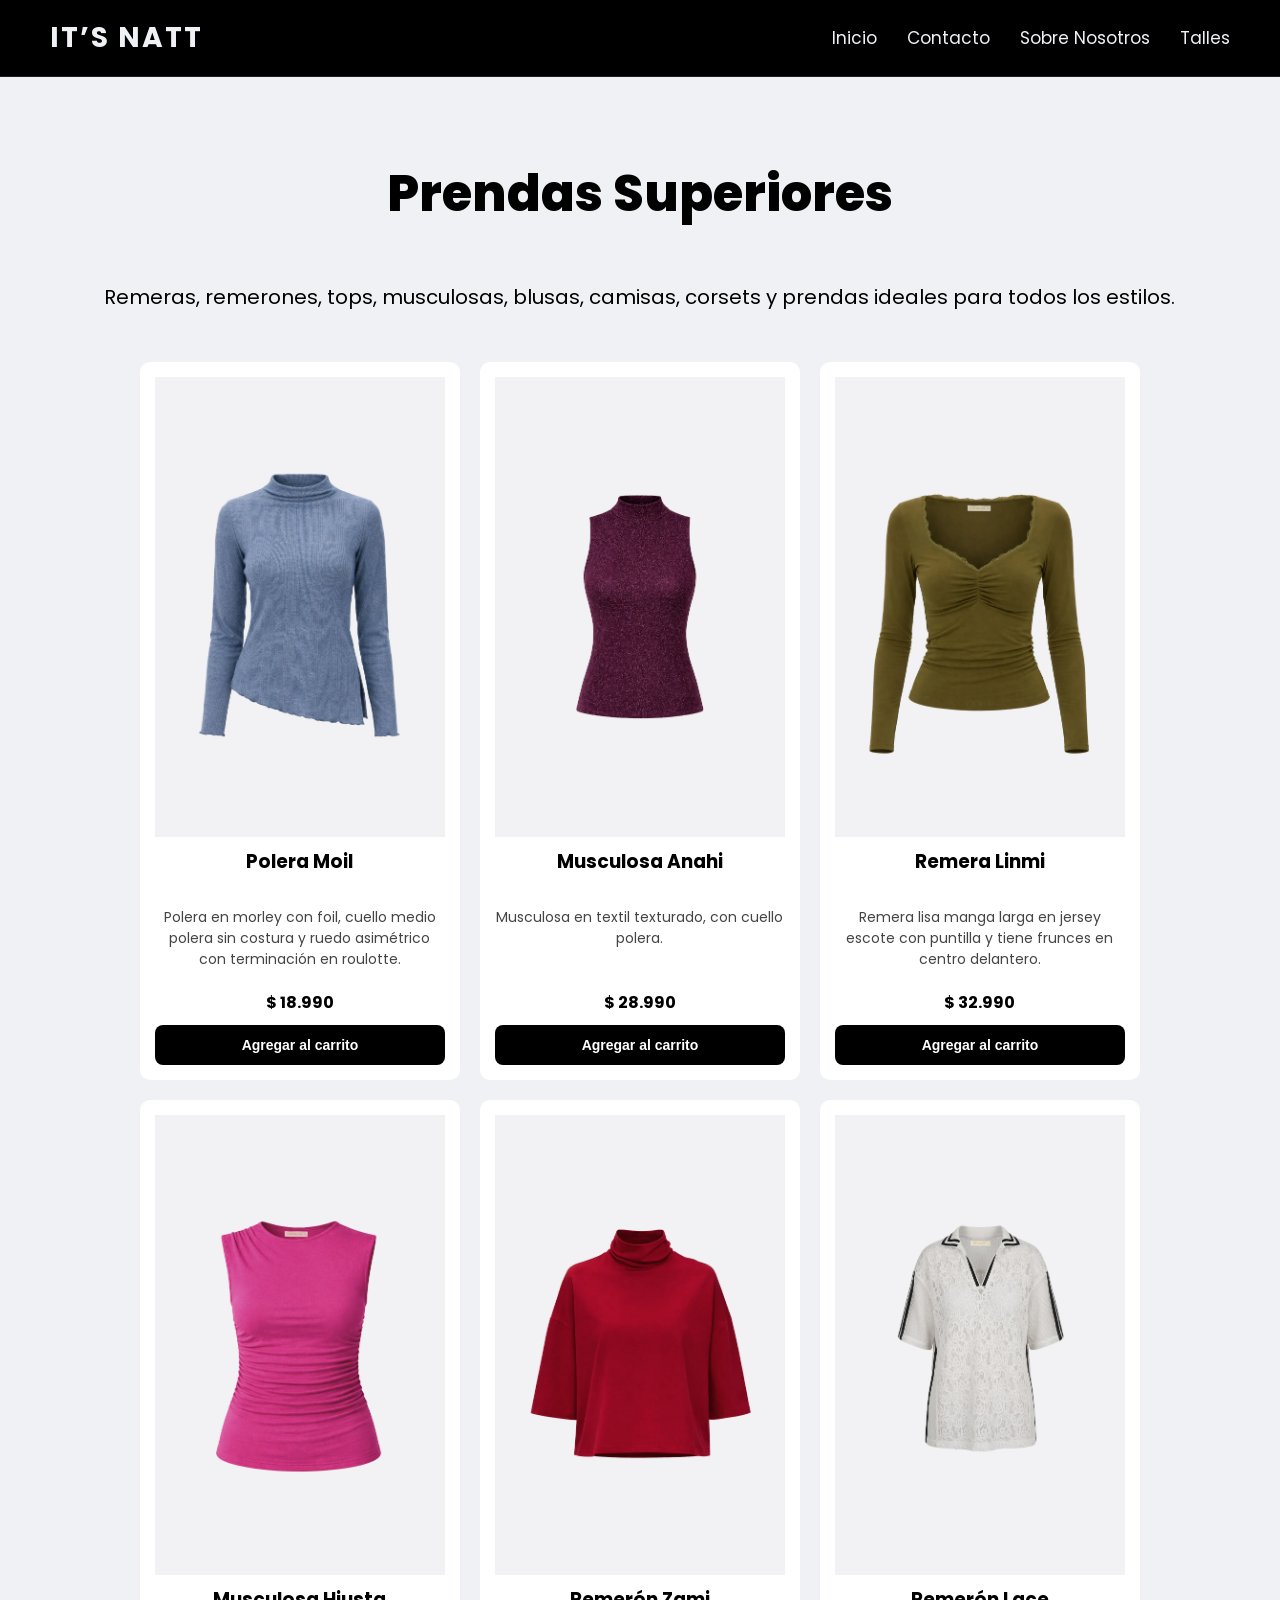
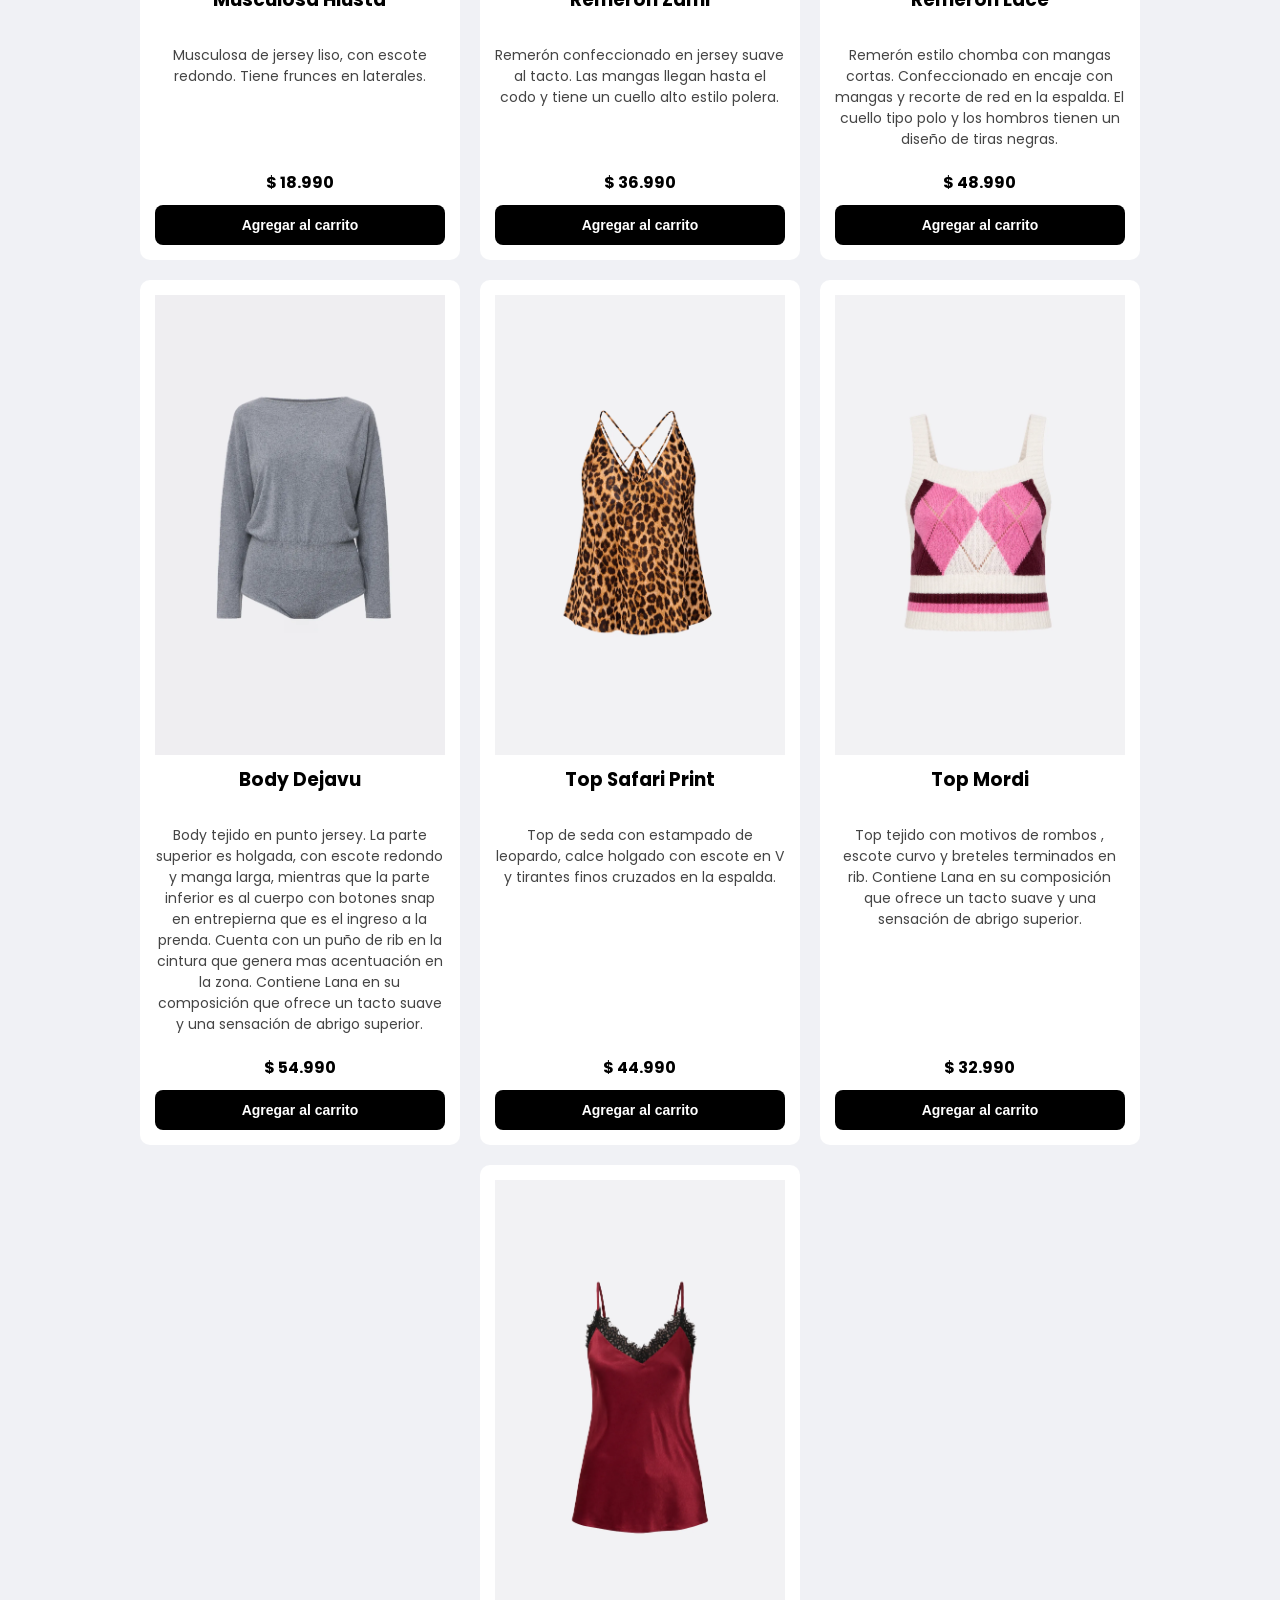
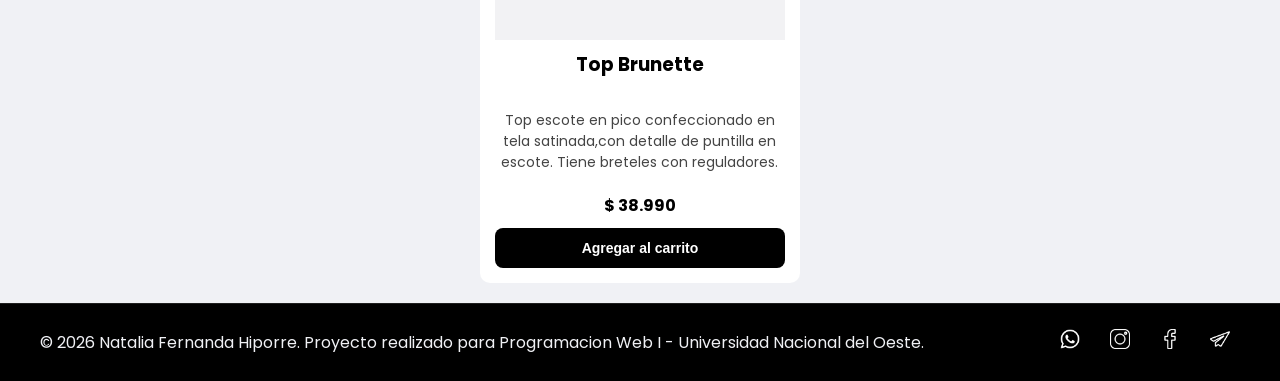
<file: pages/prendassuperiores.html>
<!doctype html>
<html lang="es">
  <head>
    <meta charset="UTF-8" />
    <meta name="viewport" content="width=device-width, initial-scale=1.0" />
    <link
      href="https://fonts.googleapis.com/css2?family=Poppins:ital,wght=0,100;0,400;0,600;0,700;0,800;1,100;1,400;1,600;1,700&display=swap"
      rel="stylesheet"
    />
    <link rel="stylesheet" href="../css/styles.css" />
    <title>Prendas Superiores - It’s Natt</title>
  </head>
  <body>
    <header>
      <div class="div-logo">
        <a class="logo" href="../index.html">It’s Natt</a>
      </div>

      <nav class="header-nav">
        <ul>
          <li>
            <a href="../index.html">Inicio</a>
          </li>
          <li>
            <a href="./contacto.html">Contacto</a>
          </li>
          <li>
            <a href="./sobrenosotros.html">Sobre Nosotros</a>
          </li>
          <li>
            <a href="./talles.html">Talles</a>
          </li>
        </ul>
      </nav>
    </header>

    <main>
      <h1 class="titulo-sobrenosotros">Prendas Superiores</h1>

      <p class="parrafo">
        Remeras, remerones, tops, musculosas, blusas, camisas, corsets y prendas
        ideales para todos los estilos.
      </p>

      <section class="contenedor-tarjetas">
        <article class="product-card">
          <img src="../img/PoleraMoil.webp" alt="Polera Moil" />
          <h3>Polera Moil</h3>
          <p class="descripcion-card">
            Polera en morley con foil, cuello medio polera sin costura y ruedo
            asimétrico con terminación en roulotte.
          </p>
          <p class="precio">$ 18.990</p>
          <button class="btn-carrito">Agregar al carrito</button>
        </article>

        <article class="product-card">
          <img src="../img/MusculosaAnahi.webp" alt="Musculosa Anahi" />
          <h3>Musculosa Anahi</h3>
          <p class="descripcion-card">
            Musculosa en textil texturado, con cuello polera.
          </p>
          <p class="precio">$ 28.990</p>
          <button class="btn-carrito">Agregar al carrito</button>
        </article>

        <article class="product-card">
          <img src="../img/RemeraLinmi.webp" alt="Remera Linmi" />
          <h3>Remera Linmi</h3>
          <p class="descripcion-card">
            Remera lisa manga larga en jersey escote con puntilla y tiene
            frunces en centro delantero.
          </p>
          <p class="precio">$ 32.990</p>
          <button class="btn-carrito">Agregar al carrito</button>
        </article>

        <article class="product-card">
          <img src="../img/MusculosaHiusta.webp" alt="Musculosa Hiusta" />
          <h3>Musculosa Hiusta</h3>
          <p class="descripcion-card">
            Musculosa de jersey liso, con escote redondo. Tiene frunces en
            laterales.
          </p>
          <p class="precio">$ 18.990</p>
          <button class="btn-carrito">Agregar al carrito</button>
        </article>

        <article class="product-card">
          <img src="../img/RemerónZami.webp" alt="Remerón Zami" />
          <h3>Remerón Zami</h3>
          <p class="descripcion-card">
            Remerón confeccionado en jersey suave al tacto. Las mangas llegan
            hasta el codo y tiene un cuello alto estilo polera.
          </p>
          <p class="precio">$ 36.990</p>
          <button class="btn-carrito">Agregar al carrito</button>
        </article>

        <article class="product-card">
          <img src="../img/RemerónLace.webp" alt="Remerón Lace" />
          <h3>Remerón Lace</h3>
          <p class="descripcion-card">
            Remerón estilo chomba con mangas cortas. Confeccionado en encaje con
            mangas y recorte de red en la espalda. El cuello tipo polo y los
            hombros tienen un diseño de tiras negras.
          </p>
          <p class="precio">$ 48.990</p>
          <button class="btn-carrito">Agregar al carrito</button>
        </article>

        <article class="product-card">
          <img src="../img/BodyDejavu.webp" alt="Body Dejavu" />
          <h3>Body Dejavu</h3>
          <p class="descripcion-card">
            Body tejido en punto jersey. La parte superior es holgada, con
            escote redondo y manga larga, mientras que la parte inferior es al
            cuerpo con botones snap en entrepierna que es el ingreso a la
            prenda. Cuenta con un puño de rib en la cintura que genera mas
            acentuación en la zona. Contiene Lana en su composición que ofrece
            un tacto suave y una sensación de abrigo superior.
          </p>
          <p class="precio">$ 54.990</p>
          <button class="btn-carrito">Agregar al carrito</button>
        </article>

        <article class="product-card">
          <img src="../img/TopSafariPrint.webp" alt="Top Safari Print" />
          <h3>Top Safari Print</h3>
          <p class="descripcion-card">
            Top de seda con estampado de leopardo, calce holgado con escote en V
            y tirantes finos cruzados en la espalda.
          </p>
          <p class="precio">$ 44.990</p>
          <button class="btn-carrito">Agregar al carrito</button>
        </article>

        <article class="product-card">
          <img src="../img/TopMordi.webp" alt="Top Mordi" />
          <h3>Top Mordi</h3>
          <p class="descripcion-card">
            Top tejido con motivos de rombos , escote curvo y breteles
            terminados en rib. Contiene Lana en su composición que ofrece un
            tacto suave y una sensación de abrigo superior.
          </p>
          <p class="precio">$ 32.990</p>
          <button class="btn-carrito">Agregar al carrito</button>
        </article>

        <article class="product-card">
          <img src="../img/TopBrunette.webp" alt="Top Brunette" />
          <h3>Top Brunette</h3>
          <p class="descripcion-card">
            Top escote en pico confeccionado en tela satinada,con detalle de
            puntilla en escote. Tiene breteles con reguladores.
          </p>
          <p class="precio">$ 38.990</p>
          <button class="btn-carrito">Agregar al carrito</button>
        </article>
      </section>
    </main>

    <footer>
      <p>
        © 2026 Natalia Fernanda Hiporre. Proyecto realizado para Programacion
        Web I - Universidad Nacional del Oeste.
      </p>
      <nav>
        <ul class="footer-list">
          <li><img src="../img/Swpp.png" alt="logo de whatsapp" /></li>
          <li><img src="../img/Sinstagram.png" alt="logo de instagram" /></li>
          <li><img src="../img/Sfacebook.png" alt="logo de facebook" /></li>
          <li><img src="../img/Stelegram.png" alt="logo de telegram" /></li>
        </ul>
      </nav>
    </footer>
  </body>
</html>
</file>
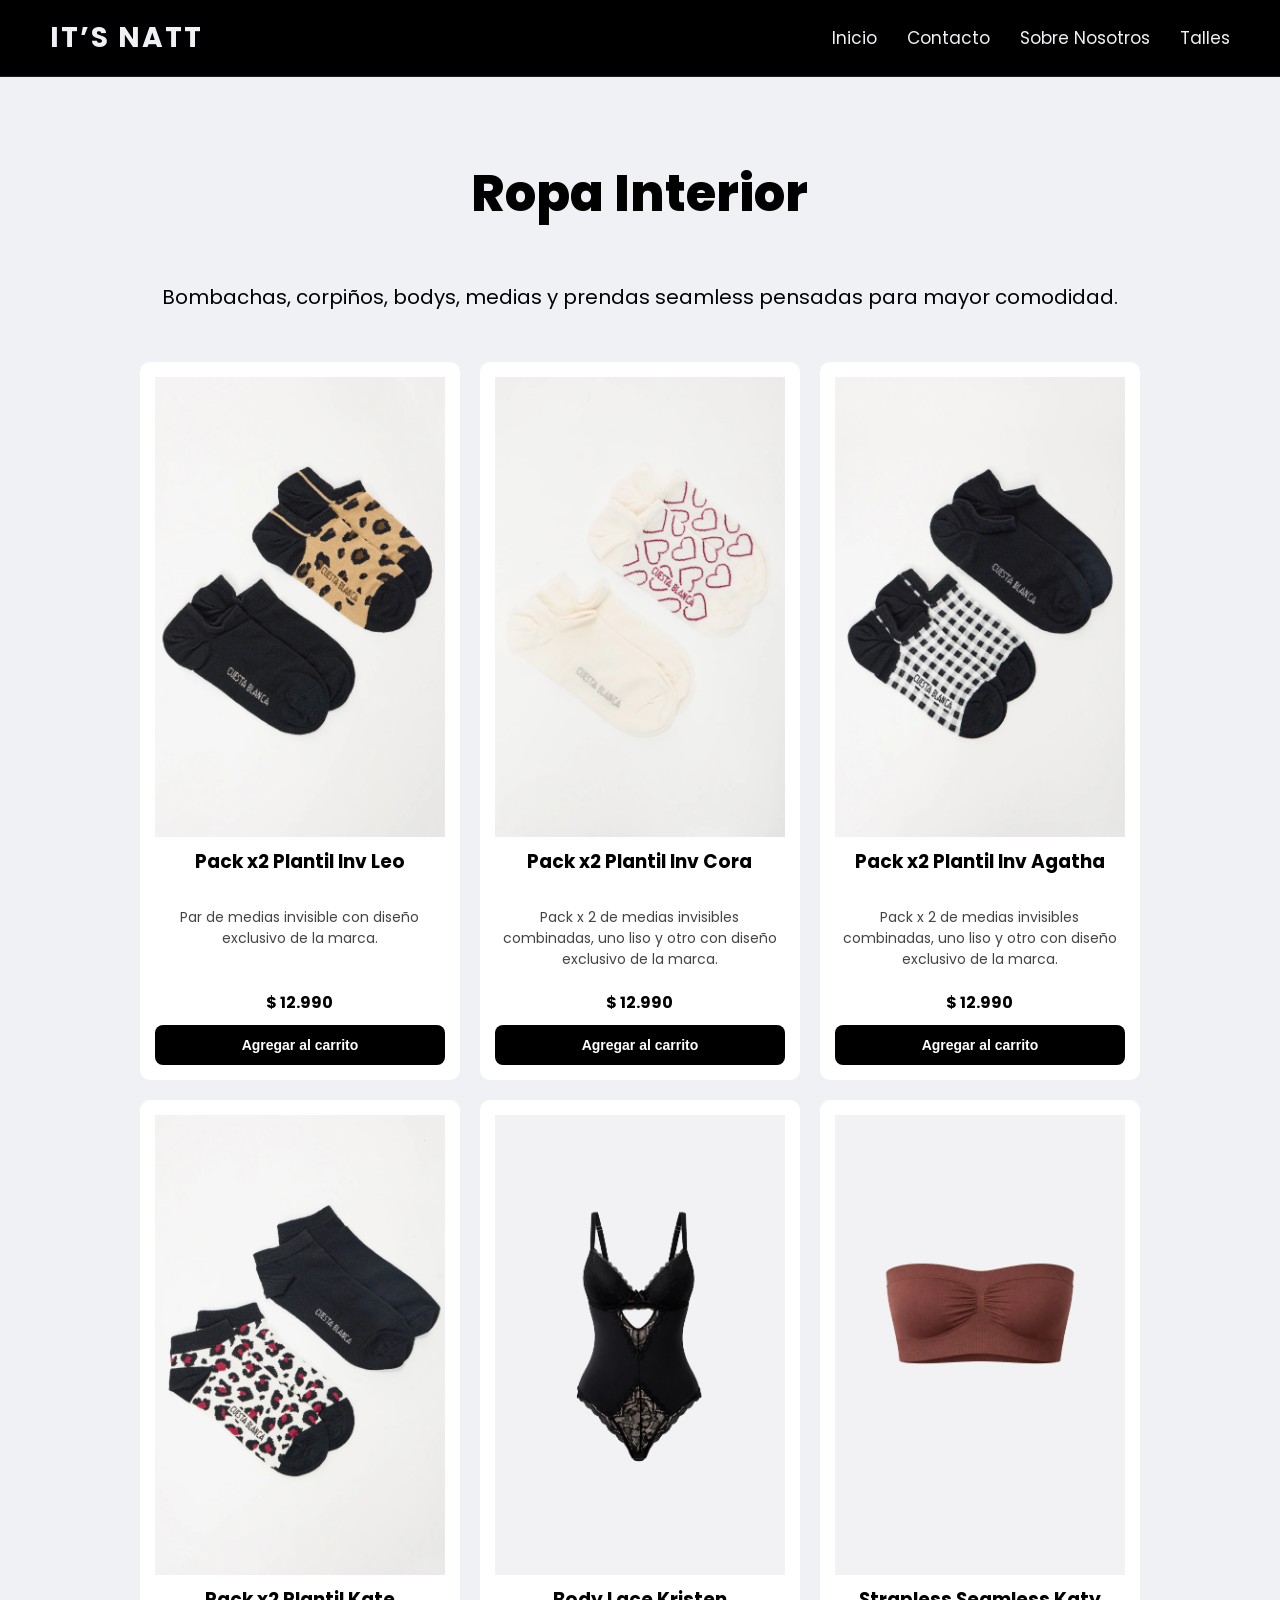
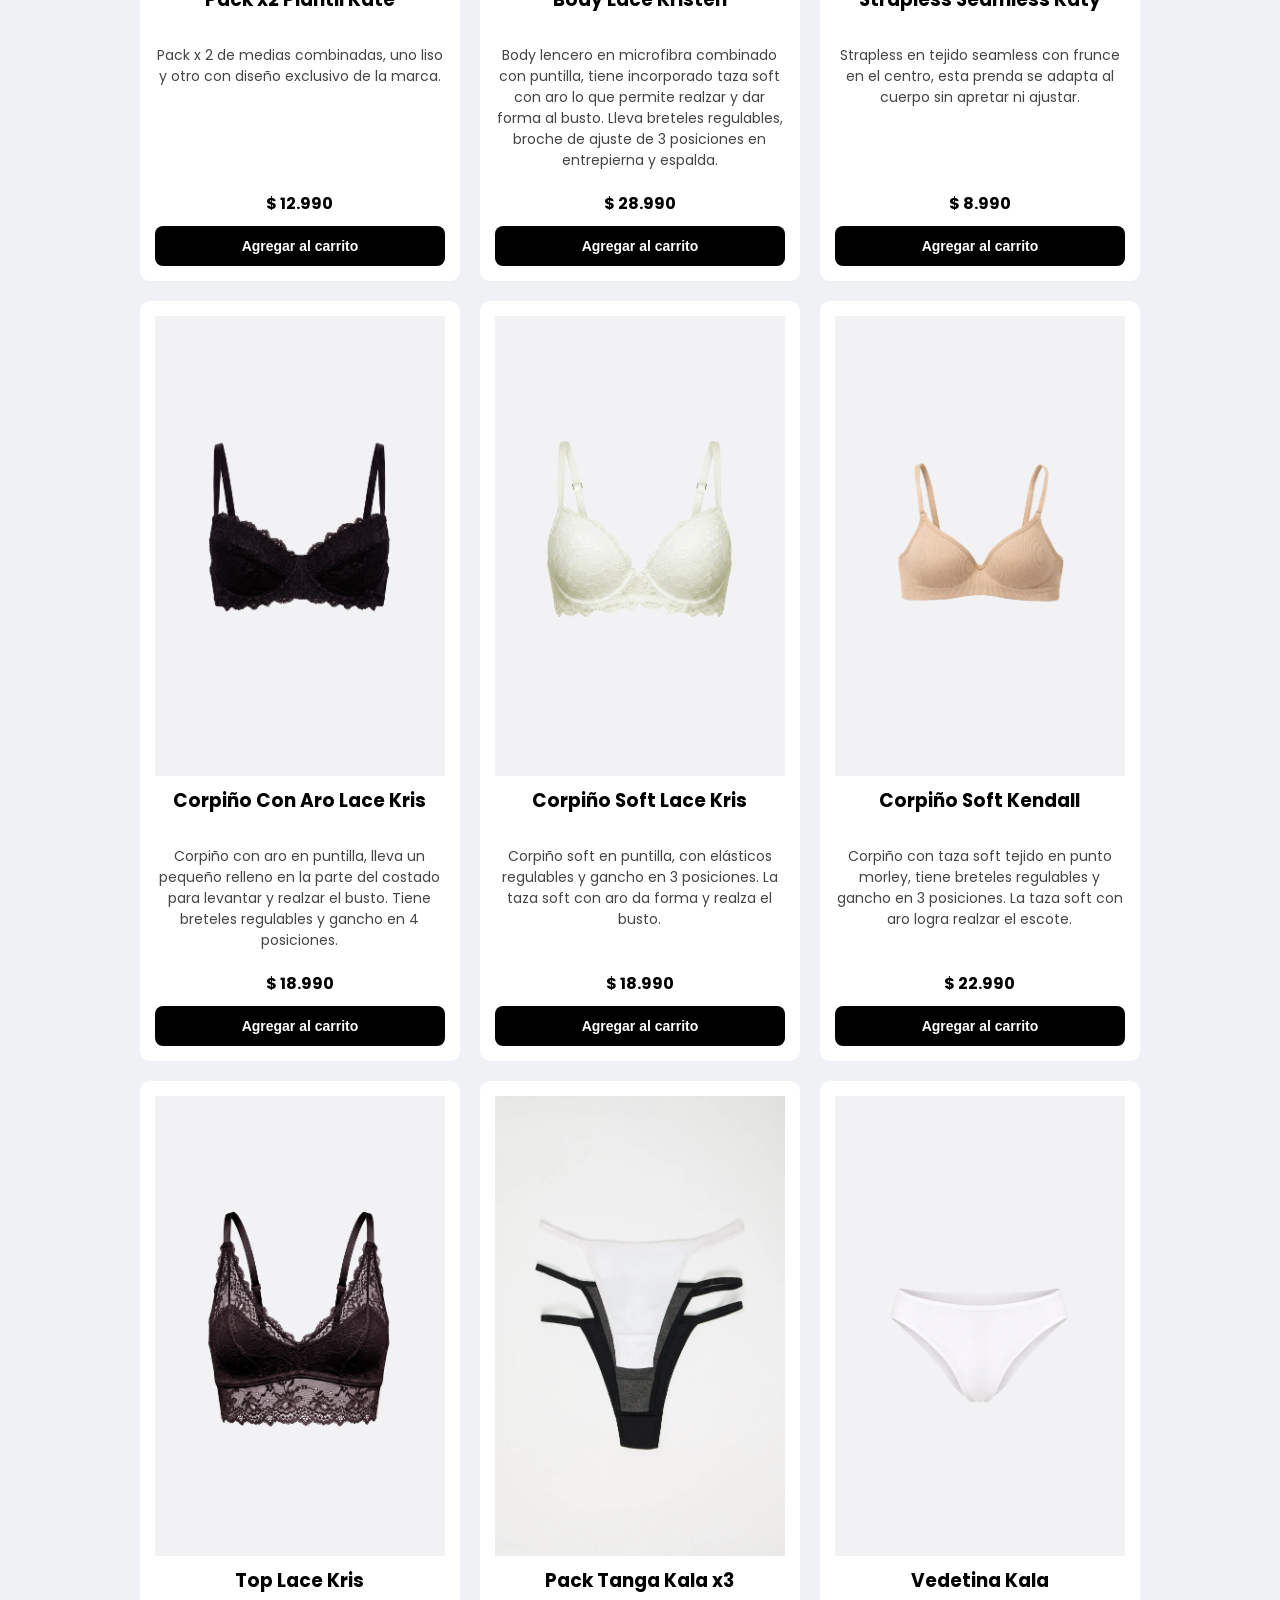
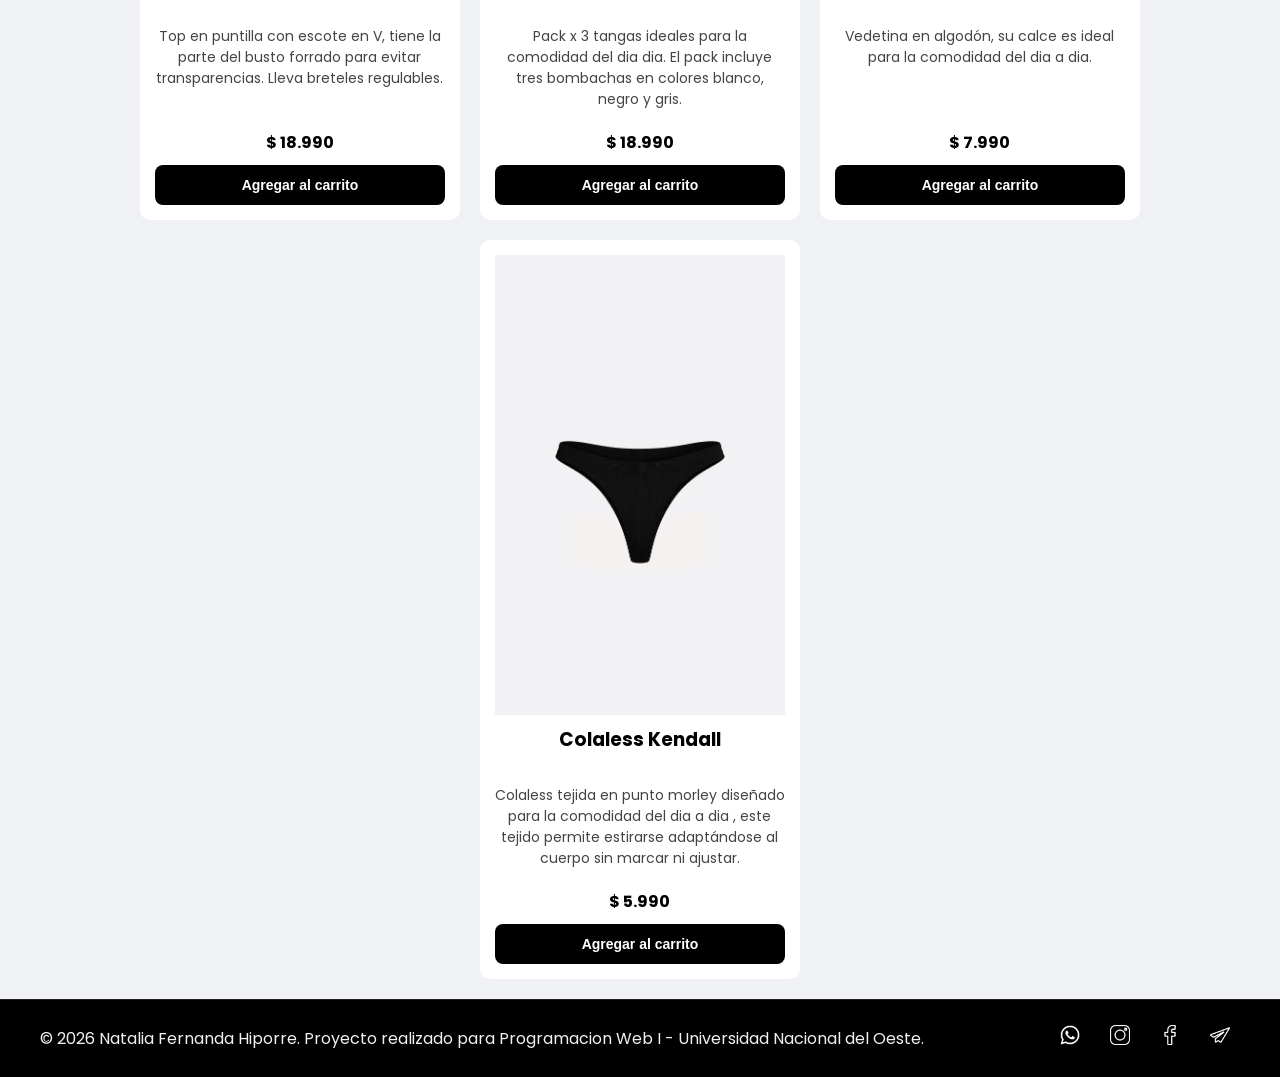
<file: pages/ropainterior.html>
<!doctype html>
<html lang="es">
  <head>
    <meta charset="UTF-8" />
    <meta name="viewport" content="width=device-width, initial-scale=1.0" />
    <link
      href="https://fonts.googleapis.com/css2?family=Poppins:ital,wght=0,100;0,400;0,600;0,700;0,800;1,100;1,400;1,600;1,700&display=swap"
      rel="stylesheet"
    />
    <link rel="stylesheet" href="../css/styles.css" />
    <title>Ropa Interior - It’s Natt</title>
  </head>
  <body>
    <header>
      <div class="div-logo">
        <a class="logo" href="../index.html">It’s Natt</a>
      </div>

      <nav class="header-nav">
        <ul>
          <li>
            <a href="../index.html">Inicio</a>
          </li>
          <li>
            <a href="./contacto.html">Contacto</a>
          </li>
          <li>
            <a href="./sobrenosotros.html">Sobre Nosotros</a>
          </li>
          <li>
            <a href="./talles.html">Talles</a>
          </li>
        </ul>
      </nav>
    </header>

    <main>
      <h1 class="titulo-sobrenosotros">Ropa Interior</h1>

      <p class="parrafo">
        Bombachas, corpiños, bodys, medias y prendas seamless pensadas para
        mayor comodidad.
      </p>

      <section class="contenedor-tarjetas">
        <article class="product-card">
          <img
            src="../img/Packx2PlantilInvLeo.webp"
            alt="Pack x2 Plantil Inv Leo"
          />
          <h3>Pack x2 Plantil Inv Leo</h3>
          <p class="descripcion-card">
            Par de medias invisible con diseño exclusivo de la marca.
          </p>
          <p class="precio">$ 12.990</p>
          <button class="btn-carrito">Agregar al carrito</button>
        </article>

        <article class="product-card">
          <img
            src="../img/Packx2PlantilInvCora.webp"
            alt="Pack x2 Plantil Inv Cora"
          />
          <h3>Pack x2 Plantil Inv Cora</h3>
          <p class="descripcion-card">
            Pack x 2 de medias invisibles combinadas, uno liso y otro con diseño
            exclusivo de la marca.
          </p>
          <p class="precio">$ 12.990</p>
          <button class="btn-carrito">Agregar al carrito</button>
        </article>

        <article class="product-card">
          <img
            src="../img/Packx2PlantilInvAgatha.webp"
            alt="Pack x2 Plantil Inv Agatha"
          />
          <h3>Pack x2 Plantil Inv Agatha</h3>
          <p class="descripcion-card">
            Pack x 2 de medias invisibles combinadas, uno liso y otro con diseño
            exclusivo de la marca.
          </p>
          <p class="precio">$ 12.990</p>
          <button class="btn-carrito">Agregar al carrito</button>
        </article>

        <article class="product-card">
          <img src="../img/Packx2PlantilKate.webp" alt="Pack x2 Plantil Kate" />
          <h3>Pack x2 Plantil Kate</h3>
          <p class="descripcion-card">
            Pack x 2 de medias combinadas, uno liso y otro con diseño exclusivo
            de la marca.
          </p>
          <p class="precio">$ 12.990</p>
          <button class="btn-carrito">Agregar al carrito</button>
        </article>

        <article class="product-card">
          <img src="../img/BodyLaceKristen.webp" alt="Body Lace Kristen" />
          <h3>Body Lace Kristen</h3>
          <p class="descripcion-card">
            Body lencero en microfibra combinado con puntilla, tiene incorporado
            taza soft con aro lo que permite realzar y dar forma al busto. Lleva
            breteles regulables, broche de ajuste de 3 posiciones en entrepierna
            y espalda.
          </p>
          <p class="precio">$ 28.990</p>
          <button class="btn-carrito">Agregar al carrito</button>
        </article>

        <article class="product-card">
          <img
            src="../img/StraplessSeamlessKaty.webp"
            alt="Strapless Seamless Katy"
          />
          <h3>Strapless Seamless Katy</h3>
          <p class="descripcion-card">
            Strapless en tejido seamless con frunce en el centro, esta prenda se
            adapta al cuerpo sin apretar ni ajustar.
          </p>
          <p class="precio">$ 8.990</p>
          <button class="btn-carrito">Agregar al carrito</button>
        </article>

        <article class="product-card">
          <img
            src="../img/CorpiñoConAroLaceKris.webp"
            alt="Corpiño Con Aro Lace Kris"
          />
          <h3>Corpiño Con Aro Lace Kris</h3>
          <p class="descripcion-card">
            Corpiño con aro en puntilla, lleva un pequeño relleno en la parte
            del costado para levantar y realzar el busto. Tiene breteles
            regulables y gancho en 4 posiciones.
          </p>
          <p class="precio">$ 18.990</p>
          <button class="btn-carrito">Agregar al carrito</button>
        </article>

        <article class="product-card">
          <img
            src="../img/CorpiñoSoftLaceKris.webp"
            alt="Corpiño Soft Lace Kris"
          />
          <h3>Corpiño Soft Lace Kris</h3>
          <p class="descripcion-card">
            Corpiño soft en puntilla, con elásticos regulables y gancho en 3
            posiciones. La taza soft con aro da forma y realza el busto.
          </p>
          <p class="precio">$ 18.990</p>
          <button class="btn-carrito">Agregar al carrito</button>
        </article>

        <article class="product-card">
          <img
            src="../img/CorpiñoSoftKendall.webp"
            alt="Corpiño Soft Kendall"
          />
          <h3>Corpiño Soft Kendall</h3>
          <p class="descripcion-card">
            Corpiño con taza soft tejido en punto morley, tiene breteles
            regulables y gancho en 3 posiciones. La taza soft con aro logra
            realzar el escote.
          </p>
          <p class="precio">$ 22.990</p>
          <button class="btn-carrito">Agregar al carrito</button>
        </article>

        <article class="product-card">
          <img src="../img/TopLaceKris.webp" alt="Top Lace Kris" />
          <h3>Top Lace Kris</h3>
          <p class="descripcion-card">
            Top en puntilla con escote en V, tiene la parte del busto forrado
            para evitar transparencias. Lleva breteles regulables.
          </p>
          <p class="precio">$ 18.990</p>
          <button class="btn-carrito">Agregar al carrito</button>
        </article>

        <article class="product-card">
          <img src="../img/PackTangaKalax3.webp" alt="Pack Tanga Kala x3" />
          <h3>Pack Tanga Kala x3</h3>
          <p class="descripcion-card">
            Pack x 3 tangas ideales para la comodidad del dia dia. El pack
            incluye tres bombachas en colores blanco, negro y gris.
          </p>
          <p class="precio">$ 18.990</p>
          <button class="btn-carrito">Agregar al carrito</button>
        </article>

        <article class="product-card">
          <img src="../img/VedetinaKala.webp" alt="Vedetina Kala" />
          <h3>Vedetina Kala</h3>
          <p class="descripcion-card">
            Vedetina en algodón, su calce es ideal para la comodidad del dia a
            dia.
          </p>
          <p class="precio">$ 7.990</p>
          <button class="btn-carrito">Agregar al carrito</button>
        </article>

        <article class="product-card">
          <img src="../img/ColalessKendall.webp" alt="Colaless Kendall" />
          <h3>Colaless Kendall</h3>
          <p class="descripcion-card">
            Colaless tejida en punto morley diseñado para la comodidad del dia a
            dia , este tejido permite estirarse adaptándose al cuerpo sin marcar
            ni ajustar.
          </p>
          <p class="precio">$ 5.990</p>
          <button class="btn-carrito">Agregar al carrito</button>
        </article>
      </section>
    </main>

    <footer>
      <p>
        © 2026 Natalia Fernanda Hiporre. Proyecto realizado para Programacion
        Web I - Universidad Nacional del Oeste.
      </p>
      <nav>
        <ul class="footer-list">
          <li><img src="../img/Swpp.png" alt="logo de whatsapp" /></li>
          <li><img src="../img/Sinstagram.png" alt="logo de instagram" /></li>
          <li><img src="../img/Sfacebook.png" alt="logo de facebook" /></li>
          <li><img src="../img/Stelegram.png" alt="logo de telegram" /></li>
        </ul>
      </nav>
    </footer>
  </body>
</html>
</file>
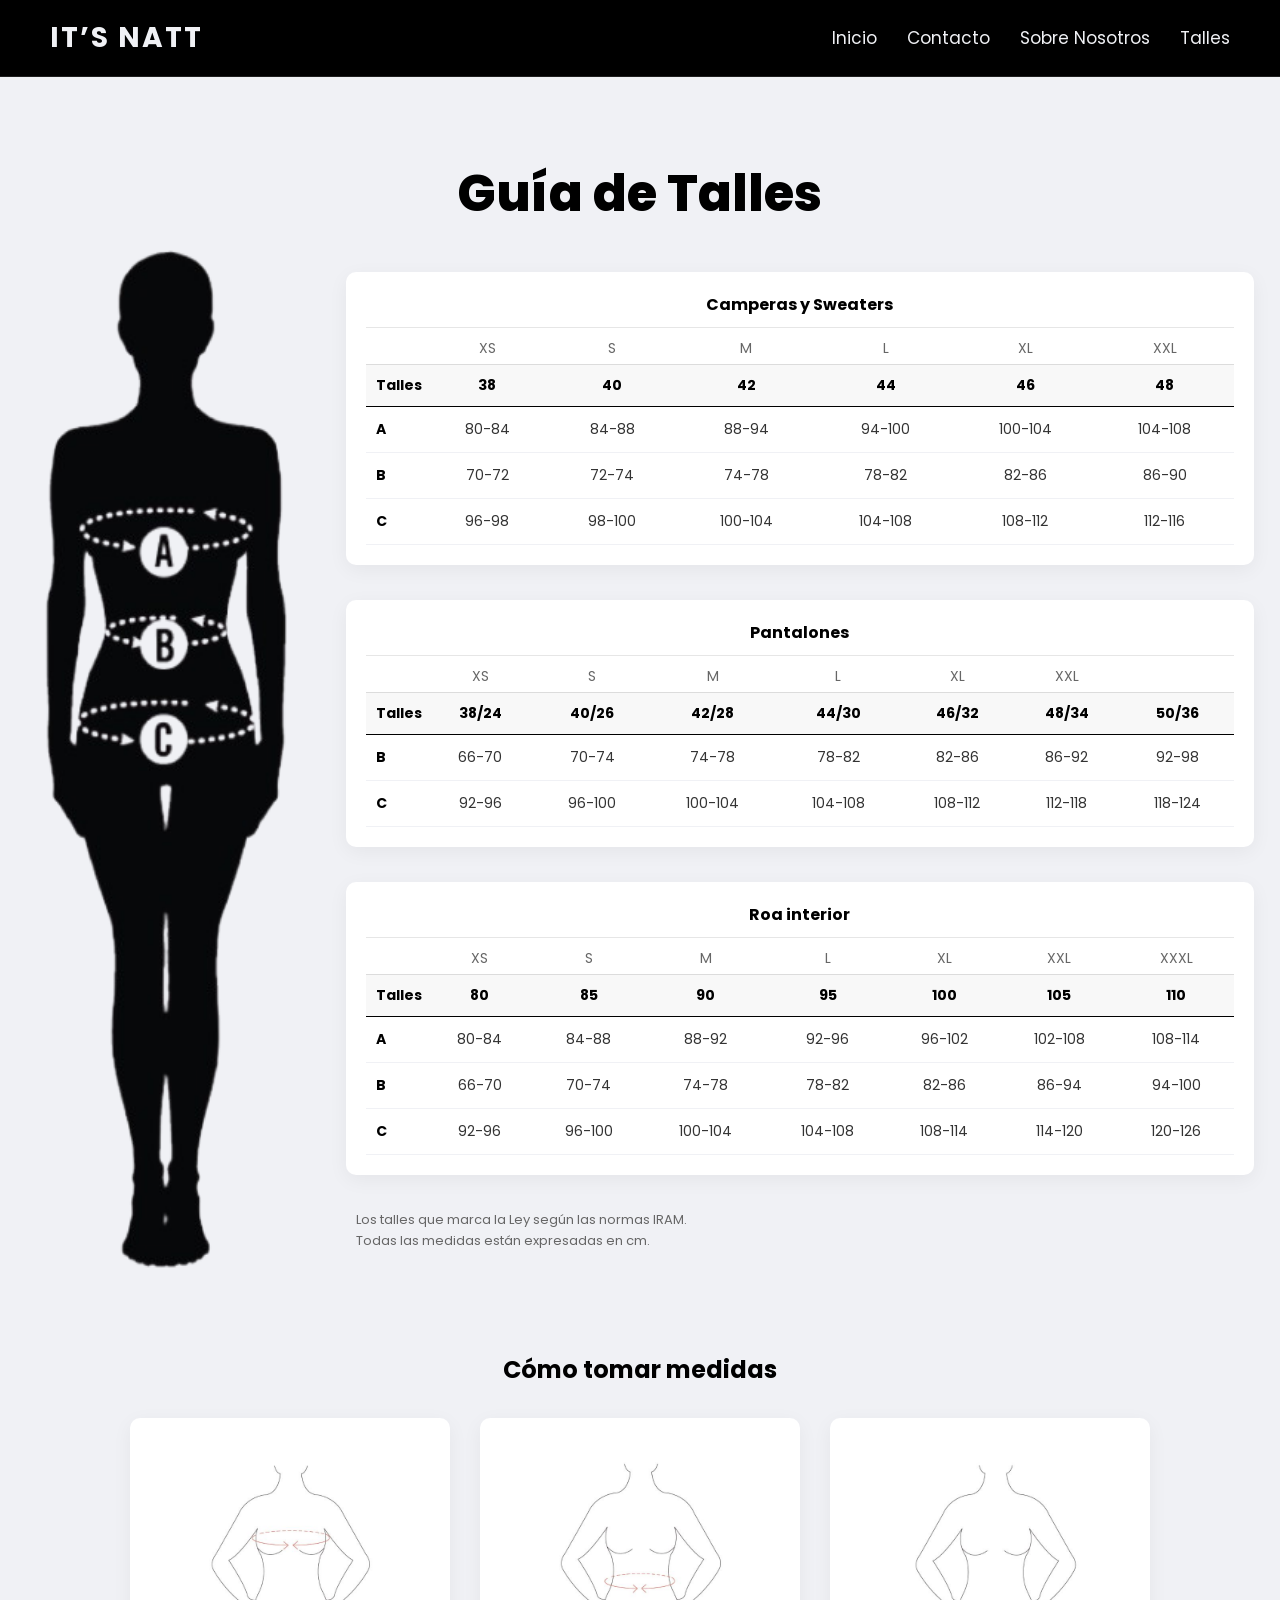
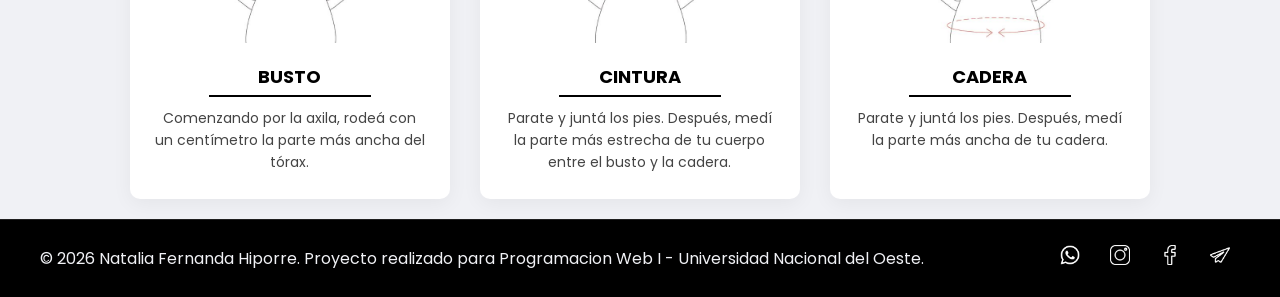
<file: pages/talles.html>
<!doctype html>
<html lang="en">
  <head>
    <meta charset="UTF-8" />
    <meta name="viewport" content="width=device-width, initial-scale=1.0" />
    <link
      href="https://fonts.googleapis.com/css2?family=Poppins:ital,wght@0,100;0,400;0,600;0,700;0,800;1,100;1,400;1,600;1,700&display=swap"
      rel="stylesheet"
    />
    <link rel="stylesheet" href="../css/styles.css" />
    <title>Guia de talles</title>
  </head>
  <body>
    <header>
      <div class="div-logo">
        <a class="logo" href="../index.html">It’s Natt</a>
      </div>

      <nav class="header-nav">
        <ul>
          <li>
            <a href="../index.html">Inicio</a>
          </li>
          <li>
            <a href="./contacto.html">Contacto</a>
          </li>
          <li>
            <a href="./sobrenosotros.html">Sobre Nosotros</a>
          </li>
          <li>
            <a href="./talles.html">Talles</a>
          </li>
        </ul>
      </nav>
    </header>
    <main>
      <h1 class="titulo-home">Guía de Talles</h1>

      <section class="seccion-talles">
        <div class="columna-silueta">
          <img
            src="../img/siluetacompleta.png"
            alt="Silueta de medición It's Natt"
            class="img-silueta"
          />
        </div>

        <div class="columna-tablas">
          <div class="tabla-contenedor">
            <table>
              <caption>
                Camperas y Sweaters
              </caption>
              <thead>
                <tr class="fila-letras">
                  <th></th>
                  <th>XS</th>
                  <th>S</th>
                  <th>M</th>
                  <th>L</th>
                  <th>XL</th>
                  <th>XXL</th>
                </tr>
                <tr class="fila-talles">
                  <th class="txt-izq">Talles</th>
                  <th>38</th>
                  <th>40</th>
                  <th>42</th>
                  <th>44</th>
                  <th>46</th>
                  <th>48</th>
                </tr>
              </thead>
              <tbody>
                <tr>
                  <td class="letra-medida">A</td>
                  <td>80-84</td>
                  <td>84-88</td>
                  <td>88-94</td>
                  <td>94-100</td>
                  <td>100-104</td>
                  <td>104-108</td>
                </tr>
                <tr>
                  <td class="letra-medida">B</td>
                  <td>70-72</td>
                  <td>72-74</td>
                  <td>74-78</td>
                  <td>78-82</td>
                  <td>82-86</td>
                  <td>86-90</td>
                </tr>
                <tr>
                  <td class="letra-medida">C</td>
                  <td>96-98</td>
                  <td>98-100</td>
                  <td>100-104</td>
                  <td>104-108</td>
                  <td>108-112</td>
                  <td>112-116</td>
                </tr>
              </tbody>
            </table>
          </div>

          <div class="tabla-contenedor">
            <table>
              <caption>
                Pantalones
              </caption>
              <thead>
                <tr class="fila-letras">
                  <th></th>
                  <th>XS</th>
                  <th>S</th>
                  <th>M</th>
                  <th>L</th>
                  <th>XL</th>
                  <th>XXL</th>
                </tr>
                <tr class="fila-talles">
                  <th class="txt-izq">Talles</th>
                  <th>38/24</th>
                  <th>40/26</th>
                  <th>42/28</th>
                  <th>44/30</th>
                  <th>46/32</th>
                  <th>48/34</th>
                  <th>50/36</th>
                </tr>
              </thead>
              <tbody>
                <tr>
                  <td class="letra-medida">B</td>
                  <td>66-70</td>
                  <td>70-74</td>
                  <td>74-78</td>
                  <td>78-82</td>
                  <td>82-86</td>
                  <td>86-92</td>
                  <td>92-98</td>
                </tr>
                <tr>
                  <td class="letra-medida">C</td>
                  <td>92-96</td>
                  <td>96-100</td>
                  <td>100-104</td>
                  <td>104-108</td>
                  <td>108-112</td>
                  <td>112-118</td>
                  <td>118-124</td>
                </tr>
              </tbody>
            </table>
          </div>

          <div class="tabla-contenedor">
            <table>
              <caption>
                Roa interior
              </caption>
              <thead>
                <tr class="fila-letras">
                  <th></th>
                  <th>XS</th>
                  <th>S</th>
                  <th>M</th>
                  <th>L</th>
                  <th>XL</th>
                  <th>XXL</th>
                  <th>XXXL</th>
                </tr>
                <tr class="fila-talles">
                  <th class="txt-izq">Talles</th>
                  <th>80</th>
                  <th>85</th>
                  <th>90</th>
                  <th>95</th>
                  <th>100</th>
                  <th>105</th>
                  <th>110</th>
                </tr>
              </thead>
              <tbody>
                <tr>
                  <td class="letra-medida">A</td>
                  <td>80-84</td>
                  <td>84-88</td>
                  <td>88-92</td>
                  <td>92-96</td>
                  <td>96-102</td>
                  <td>102-108</td>
                  <td>108-114</td>
                </tr>
                <tr>
                  <td class="letra-medida">B</td>
                  <td>66-70</td>
                  <td>70-74</td>
                  <td>74-78</td>
                  <td>78-82</td>
                  <td>82-86</td>
                  <td>86-94</td>
                  <td>94-100</td>
                </tr>
                <tr>
                  <td class="letra-medida">C</td>
                  <td>92-96</td>
                  <td>96-100</td>
                  <td>100-104</td>
                  <td>104-108</td>
                  <td>108-114</td>
                  <td>114-120</td>
                  <td>120-126</td>
                </tr>
              </tbody>
            </table>
          </div>

          <div class="legales-tablas">
            <p>Los talles que marca la Ley según las normas IRAM.</p>
            <p>Todas las medidas están expresadas en cm.</p>
          </div>
        </div>
      </section>

      <section class="seccion-instrucciones">
        <h2>Cómo tomar medidas</h2>

        <div class="grid-instrucciones">
          <article class="card-instruccion">
            <img src="../img/busto.jpg" alt="Medición de Busto" />
            <h3>Busto</h3>
            <p>
              Comenzando por la axila, rodeá con un centímetro la parte más
              ancha del tórax.
            </p>
          </article>

          <article class="card-instruccion">
            <img src="../img/cintura.jpg" alt="Medición de Cintura" />
            <h3>Cintura</h3>
            <p>
              Parate y juntá los pies. Después, medí la parte más estrecha de tu
              cuerpo entre el busto y la cadera.
            </p>
          </article>

          <article class="card-instruccion">
            <img src="../img/cadera.jpg" alt="Medición de Cadera" />
            <h3>Cadera</h3>
            <p>
              Parate y juntá los pies. Después, medí la parte más ancha de tu
              cadera.
            </p>
          </article>
        </div>
      </section>
    </main>

    <footer>
      <p>
        © 2026 Natalia Fernanda Hiporre. Proyecto realizado para Programacion
        Web I - Universidad Nacional del Oeste.
      </p>
      <nav>
        <ul class="footer-list">
          <li><img src="../img/Swpp.png" alt="logo de whatsapp" /></li>
          <li><img src="../img/Sinstagram.png" alt="logo de instagram" /></li>
          <li><img src="../img/Sfacebook.png" alt="logo de facebook" /></li>
          <li><img src="../img/Stelegram.png" alt="logo de telegram" /></li>
        </ul>
      </nav>
    </footer>
  </body>
</html>
</file>
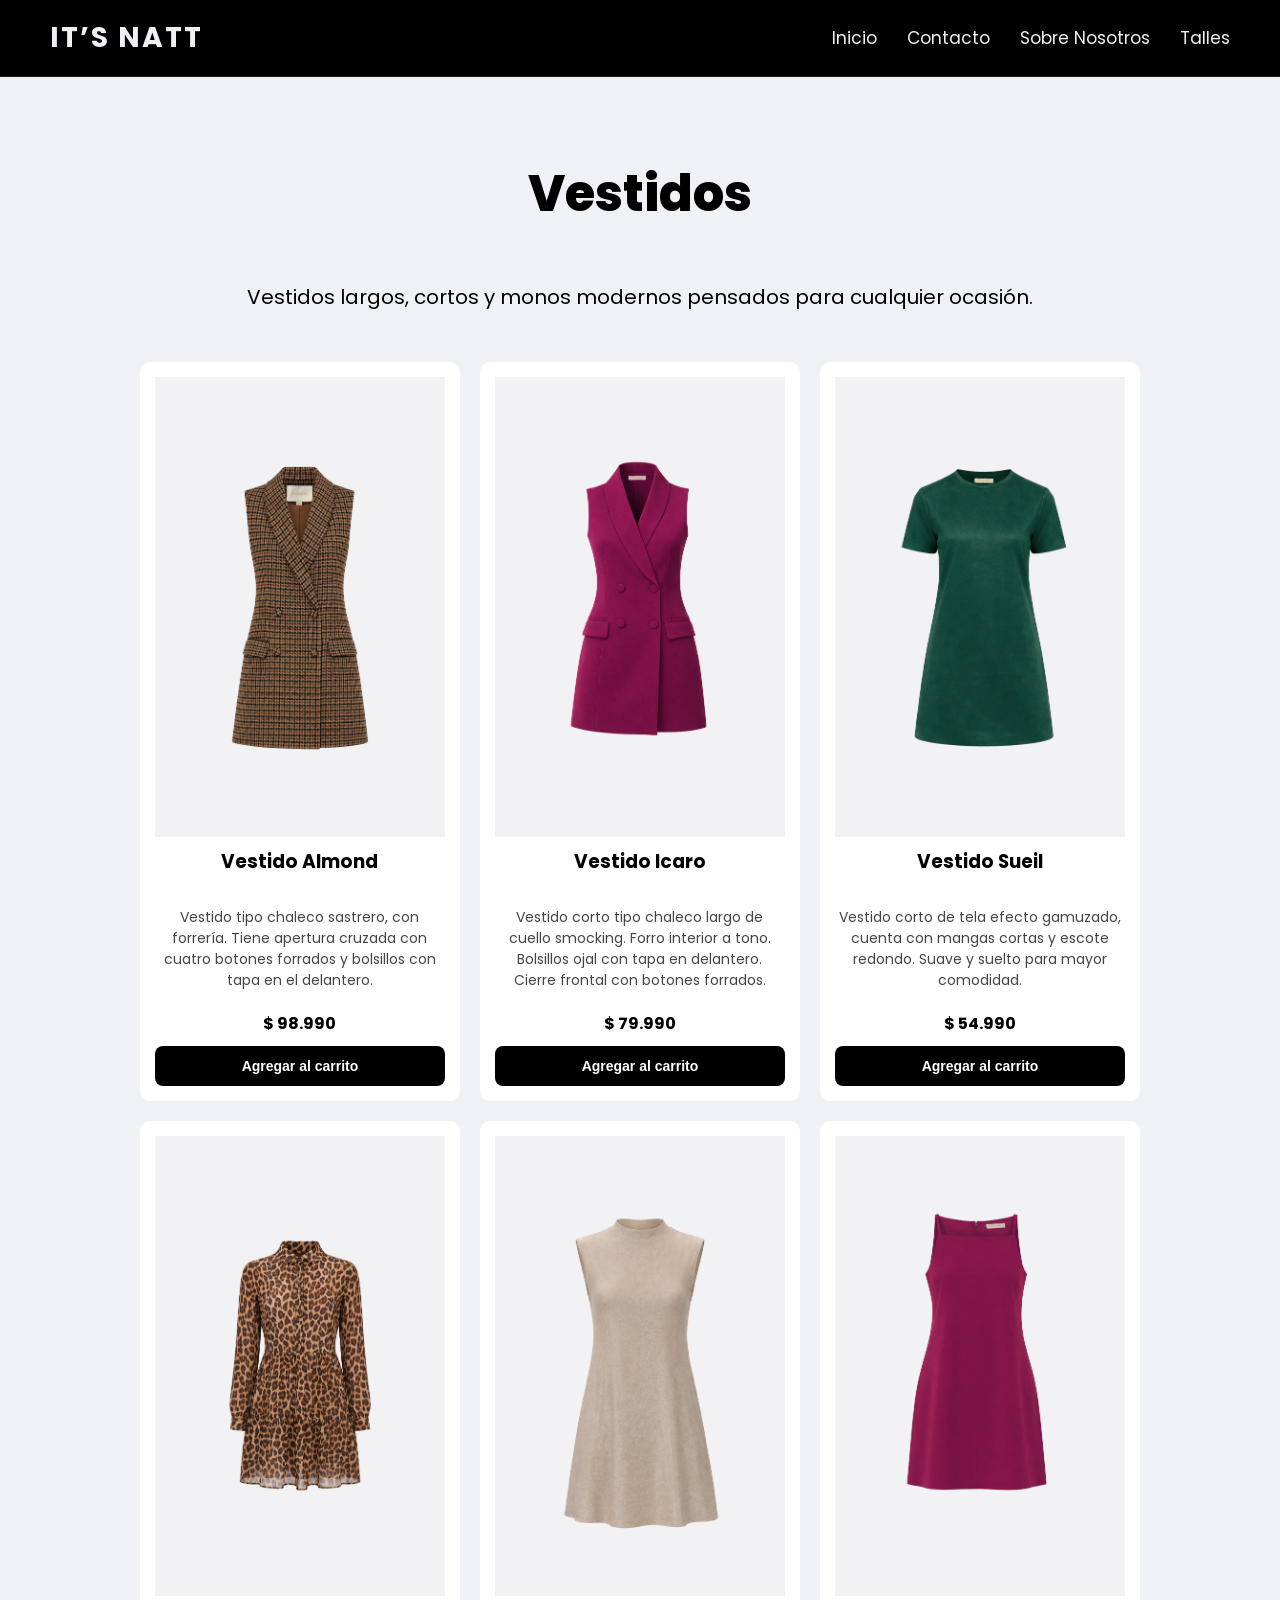
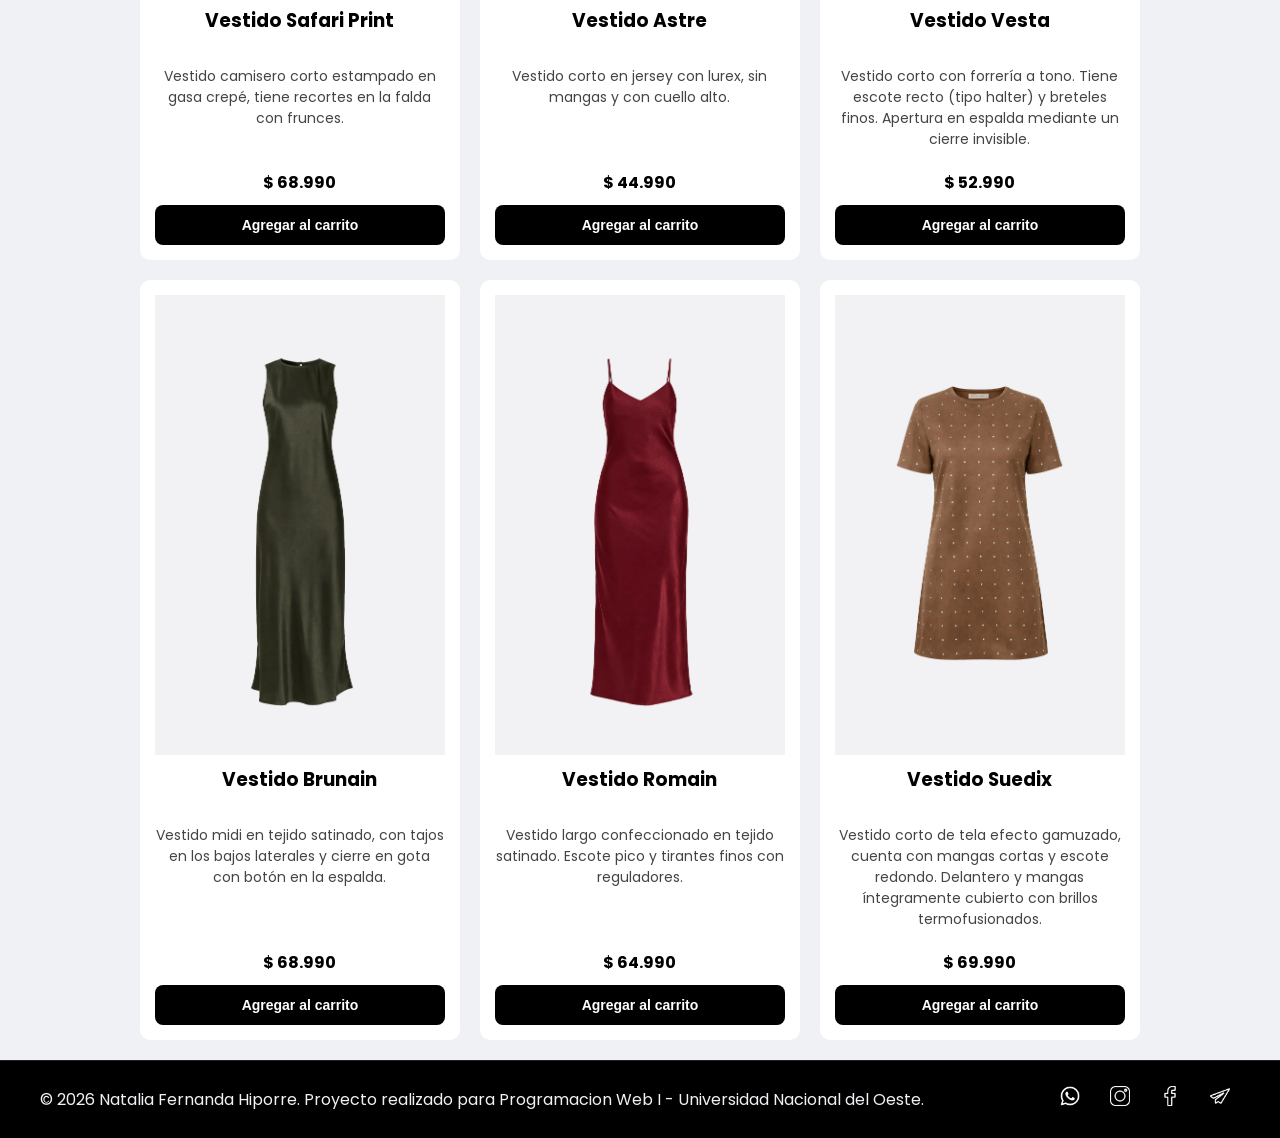
<file: pages/vestidos.html>
<!doctype html>
<html lang="en">
  <head>
    <meta charset="UTF-8" />
    <meta name="viewport" content="width=device-width, initial-scale=1.0" />
    <link
      href="https://fonts.googleapis.com/css2?family=Poppins:ital,wght=0,100;0,400;0,600;0,700;0,800;1,100;1,400;1,600;1,700&display=swap"
      rel="stylesheet"
    />
    <link rel="stylesheet" href="../css/styles.css" />
    <title>Vestidos</title>
  </head>
  <body>
    <header>
      <div class="div-logo">
        <a class="logo" href="../index.html">It’s Natt</a>
      </div>

      <nav class="header-nav">
        <ul>
          <li>
            <a href="../index.html">Inicio</a>
          </li>
          <li>
            <a href="./contacto.html">Contacto</a>
          </li>
          <li>
            <a href="./sobrenosotros.html">Sobre Nosotros</a>
          </li>
          <li>
            <a href="./talles.html">Talles</a>
          </li>
        </ul>
      </nav>
    </header>

    <main>
      <h1 class="titulo-sobrenosotros">Vestidos</h1>

      <p class="parrafo">
        Vestidos largos, cortos y monos modernos pensados para cualquier
        ocasión.
      </p>

      <!-- El contenedor ahora comparte de forma exacta el comportamiento del index -->
      <div class="contenedor-tarjetas">
        <article class="product-card">
          <img src="../img/VestidoAlmond.webp" alt="Vestido Almond" />
          <h3>Vestido Almond</h3>
          <p class="descripcion-card">
            Vestido tipo chaleco sastrero, con forrería. Tiene apertura cruzada
            con cuatro botones forrados y bolsillos con tapa en el delantero.
          </p>
          <p class="precio">$ 98.990</p>
          <button class="btn-carrito">Agregar al carrito</button>
        </article>

        <article class="product-card">
          <img src="../img/VestidoIcaro.webp" alt="Vestido Icaro" />
          <h3>Vestido Icaro</h3>
          <p class="descripcion-card">
            Vestido corto tipo chaleco largo de cuello smocking. Forro interior
            a tono. Bolsillos ojal con tapa en delantero. Cierre frontal con
            botones forrados.
          </p>
          <p class="precio">$ 79.990</p>
          <button class="btn-carrito">Agregar al carrito</button>
        </article>

        <article class="product-card">
          <img src="../img/VestidoSueil.webp" alt="Vestido Sueil" />
          <h3>Vestido Sueil</h3>
          <p class="descripcion-card">
            Vestido corto de tela efecto gamuzado, cuenta con mangas cortas y
            escote redondo. Suave y suelto para mayor comodidad.
          </p>
          <p class="precio">$ 54.990</p>
          <button class="btn-carrito">Agregar al carrito</button>
        </article>

        <article class="product-card">
          <img
            src="../img/VestidoSafariPrint.webp"
            alt="Vestido Safari Print"
          />
          <h3>Vestido Safari Print</h3>
          <p class="descripcion-card">
            Vestido camisero corto estampado en gasa crepé, tiene recortes en la
            falda con frunces.
          </p>
          <p class="precio">$ 68.990</p>
          <button class="btn-carrito">Agregar al carrito</button>
        </article>

        <article class="product-card">
          <img src="../img/VestidoAstre.webp" alt="Vestido Astre" />
          <h3>Vestido Astre</h3>
          <p class="descripcion-card">
            Vestido corto en jersey con lurex, sin mangas y con cuello alto.
          </p>
          <p class="precio">$ 44.990</p>
          <button class="btn-carrito">Agregar al carrito</button>
        </article>

        <article class="product-card">
          <img src="../img/VestidoVesta.webp" alt="Vestido Vesta" />
          <h3>Vestido Vesta</h3>
          <p class="descripcion-card">
            Vestido corto con forrería a tono. Tiene escote recto (tipo halter)
            y breteles finos. Apertura en espalda mediante un cierre invisible.
          </p>
          <p class="precio">$ 52.990</p>
          <button class="btn-carrito">Agregar al carrito</button>
        </article>

        <article class="product-card">
          <img src="../img/VestidoBrunain.webp" alt="Vestido Brunain" />
          <h3>Vestido Brunain</h3>
          <p class="descripcion-card">
            Vestido midi en tejido satinado, con tajos en los bajos laterales y
            cierre en gota con botón en la espalda.
          </p>
          <p class="precio">$ 68.990</p>
          <button class="btn-carrito">Agregar al carrito</button>
        </article>

        <article class="product-card">
          <img src="../img/VestidoRomain.webp" alt="Vestido Romain" />
          <h3>Vestido Romain</h3>
          <p class="descripcion-card">
            Vestido largo confeccionado en tejido satinado. Escote pico y
            tirantes finos con reguladores.
          </p>
          <p class="precio">$ 64.990</p>
          <button class="btn-carrito">Agregar al carrito</button>
        </article>

        <article class="product-card">
          <img src="../img/VestidoSuedix.webp" alt="Vestido Suedix" />
          <h3>Vestido Suedix</h3>
          <p class="descripcion-card">
            Vestido corto de tela efecto gamuzado, cuenta con mangas cortas y
            escote redondo. Delantero y mangas íntegramente cubierto con brillos
            termofusionados.
          </p>
          <p class="precio">$ 69.990</p>
          <button class="btn-carrito">Agregar al carrito</button>
        </article>
      </div>
    </main>

    <footer>
      <p>
        © 2026 Natalia Fernanda Hiporre. Proyecto realizado para Programacion
        Web I - Universidad Nacional del Oeste.
      </p>
      <nav>
        <ul class="footer-list">
          <li><img src="../img/Swpp.png" alt="logo de whatsapp" /></li>
          <li><img src="../img/Sinstagram.png" alt="logo de instagram" /></li>
          <li><img src="../img/Sfacebook.png" alt="logo de facebook" /></li>
          <li><img src="../img/Stelegram.png" alt="logo de telegram" /></li>
        </ul>
      </nav>
    </footer>
  </body>
</html>
</file>
<file: css/styles.css>
* {
  margin: 0;
  padding: 0;
  box-sizing: border-box;
}

html {
  font-size: 62.5%;
}

body {
  font-family: "Poppins", sans-serif;
  font-size: 1.6rem;
  background: #f0f1f5;
  color: #000000;

  display: flex;
  flex-direction: column;
  min-height: 100vh;
}

main {
  width: min(96%, 1600px);
  margin: auto;
  padding-bottom: 2rem;
  padding-top: 4rem;

  flex: 1;

  display: flex;
  flex-direction: column;
  align-items: center;
}

h1 {
  font-size: 5rem;
  font-weight: 800;
  line-height: 1.5;
  margin: 4rem 0 2rem;
  text-align: center;
}

h2 {
  color: #000000;
  font-size: 2.4rem;
  font-weight: 700;
  line-height: 1.5;
  text-align: center;
  margin: 2rem 1rem;
}

.btn {
  border: none;
  font-size: 1.6rem;
  font-weight: bold;
  padding: 1.6rem;
  border-radius: 1rem;
}

header,
footer {
  background: #000000;
  color: #f0f1f5;
  width: 100%;

  display: flex;
  justify-content: space-between;
  align-items: center;
  padding: 1.5rem 4rem;
}

header {
  border-bottom: 1px solid #1f1f1f;
}

footer {
  border-top: 1px solid #1f1f1f;
}

.div-logo {
  margin-left: 1rem;
  font-weight: bold;
}

.logo {
  text-decoration: none;
  color: inherit;
  display: inline-block;
  font-weight: 700;
  letter-spacing: 0.2rem;
  text-transform: uppercase;
  font-size: 2.8rem;
}

.header-nav ul li a {
  text-decoration: none;
  font-size: 1.7rem;
  color: inherit;
  display: inline-block;
  padding: 1rem;
  transition: 0.3s;
}

.header-nav ul li a:hover {
  opacity: 0.7;
  transform: translateY(-2px);
}

.header-nav ul,
footer .footer-list {
  list-style: none;
  display: flex;
  gap: 1rem;
}

.footer-list li {
  padding: 0.5rem;
}

.footer-list img {
  width: 3rem;
  padding: 0.5rem;
  transition: 0.3s;
  filter: brightness(0) invert(1);
}

.footer-list img:hover {
  transform: scale(1.1);
}

/* -------------------------------------------------------------------------- */
/*                                   COLORES                                  */
/* -------------------------------------------------------------------------- */

.bg-primary {
  background-color: #000000;
}

.bg-secondary {
  background-color: #f0f1f5;
}

.text-light {
  color: #f0f1f5;
}

.text-dark {
  color: #000000;
}

.text-secondary {
  color: #000000;
}

/* -------------------------------------------------------------------------- */
/*                                    HOME                                    */
/* -------------------------------------------------------------------------- */

.parrafo {
  width: 100%;
  text-align: center;
  font-size: 2rem;
  padding: 3rem;
}

.parrafo-home {
  max-width: 80rem;
  text-align: center;
  font-size: 1.8rem;
  line-height: 1.8;
  margin-bottom: 2rem;
}
.contenedor-tarjetas {
  margin-top: 2rem;
  display: flex;
  justify-content: center;
  flex-wrap: wrap;
  gap: 2rem;
  align-items: stretch;
}

.card {
  background-color: #ffffff;
  color: #000000;
  flex: 1 1 30rem;
  max-width: 32rem;
  border-radius: 1rem;
  overflow: hidden;
  display: flex;
  flex-direction: column;
  align-items: center;
  gap: 1rem;
  padding: 1.5rem;
  text-align: center;
}
.card p {
  flex-grow: 1;
  margin-bottom: 1.5rem;
}

.card img {
  width: 100%;
  height: 38rem;
  object-fit: cover;
  display: block;
}

/* -------------------------------------------------------------------------- */
/*                               GALERIA DE LOOKS                             */
/* -------------------------------------------------------------------------- */

.titulo-productos {
  margin-top: 8rem;
  margin-bottom: 3rem;
}

.contenedor-looks {
  width: 100%;
  margin: auto;
  margin-top: 2rem;
  display: flex;
  justify-content: center;
  flex-wrap: wrap;
  gap: 1rem;
}

.contenedor-looks img {
  width: 11rem;
  height: 16rem;
  object-fit: cover;
  border-radius: 1rem;
  transition: 0.3s;
  box-shadow: 0 10px 20px rgba(0, 0, 0, 0.08);
  cursor: pointer;
}

.contenedor-looks img:hover {
  transform: scale(1.03);
  opacity: 0.92;
  box-shadow: 0 12px 25px rgba(0, 0, 0, 0.12);
}

/* CELULAR */
@media (max-width: 768px) {
  .contenedor-looks img {
    width: 12rem;
    height: 18rem;
  }
}

/* -------------------------------------------------------------------------- */
/*                                  CONTACTO                                  */
/* -------------------------------------------------------------------------- */

.titulo-contacto {
  margin: 2rem 0;
}

.parrafo-contacto {
  max-width: 60rem;
  text-align: center;
  margin-bottom: 6rem;
  line-height: 1.8;
}

.form-contacto {
  background-color: #ffffff;
  color: #000000;
  width: 100%;
  max-width: 50rem;
  font-size: 2rem;
  padding: 3rem;
  border-radius: 1rem;
  border: 1px solid #dcdcdc;
  box-shadow: 0 5px 20px rgba(0, 0, 0, 0.08);
}

.grupo-input {
  display: flex;
  flex-direction: column;
  gap: 3rem;
  margin-bottom: 3rem;
}

input,
textarea {
  padding: 1.5rem;
  border-radius: 0.5rem;
  font-family: inherit;
  font-size: 1.6rem;
  background-color: #f8f8f8;
  border: 1px solid #dcdcdc;
  color: #000000;
}

input:focus,
textarea:focus {
  outline: none;
  border: 1px solid #000000;
}

textarea {
  resize: none;
  min-height: 15rem;
}

/* -------------------------------------------------------------------------- */
/*                                    VIDEO                                   */
/* -------------------------------------------------------------------------- */
.video-local {
  width: 100%;
  max-width: 80rem;
  border-radius: 1rem;
  margin: 2rem auto;
  display: block;
}

/* -------------------------------------------------------------------------- */
/*                               PÁGINA TALLES                                */
/* -------------------------------------------------------------------------- */

.seccion-talles {
  width: 100%;
  display: grid;
  grid-template-columns: 28rem 1fr;
  gap: 4rem;
  margin-top: 2rem;
  margin-bottom: 6rem;
  align-items: stretch;
}

.columna-silueta {
  display: flex;
  justify-content: center;
  align-items: stretch;
  height: 100%;
}

.img-silueta {
  width: 100%;
  height: 100%;
  max-height: none;
  object-fit: cover;
  transform: scaleY(1.05);
}

.columna-tablas {
  display: flex;
  flex-direction: column;
  gap: 3.5rem;
}

.tabla-contenedor {
  width: 100%;
  background-color: #ffffff;
  padding: 2rem;
  border-radius: 1rem;
  box-shadow: 0 5px 20px rgba(0, 0, 0, 0.05);
  overflow-x: auto;
}

table {
  width: 100%;
  border-collapse: collapse;
  font-size: 1.4rem;
  text-align: center;
}

.fila-letras th {
  font-weight: 400;
  color: #666666;
  padding-bottom: 0.5rem;
}

.fila-talles th {
  background-color: #f8f8f8;
  font-weight: 700;
  color: #000000;
  padding: 1rem 0.5rem;
  border-top: 1px solid #dcdcdc;
  border-bottom: 1px solid #000000;
}

.fila-talles th.txt-izq {
  text-align: left;
  padding-left: 1rem;
}

tbody tr {
  border-bottom: 1px solid #f0f1f5;
}

tbody td {
  padding: 1.2rem 0.5rem;
  color: #333333;
}

.letra-medida {
  font-weight: 700;
  color: #000000;
  text-align: left;
  padding-left: 1rem;
  width: 4rem;
}

.tabla-leyenda {
  font-size: 1.3rem;
  color: #555555;
  margin-top: 1rem;
  font-weight: 400;
}

.legales-tablas {
  font-size: 1.3rem;
  color: #666666;
  line-height: 1.6;
  padding-left: 1rem;
}

caption {
  caption-side: top;
  font-weight: 700;
  font-size: 1.6rem;
  padding-bottom: 1rem;
  margin-bottom: 1rem;
  border-bottom: 1px solid #e6e6e6;
}

.seccion-instrucciones {
  width: 100%;
  margin-top: 2rem;
}

.grid-instrucciones {
  margin-top: 3rem;
  display: flex;
  justify-content: center;
  flex-wrap: wrap;
  gap: 3rem;
}

.card-instruccion {
  background-color: #ffffff;
  color: #000000;
  width: 32rem;
  border-radius: 1rem;
  padding: 2.5rem;
  text-align: center;
  display: flex;
  flex-direction: column;
  align-items: center;
  box-shadow: 0 5px 20px rgba(0, 0, 0, 0.05);
}

.card-instruccion img {
  width: 100%;
  max-width: 20rem;
  height: auto;
  margin-bottom: 2rem;
}

.card-instruccion h3 {
  font-size: 1.8rem;
  font-weight: 700;
  margin-bottom: 1rem;
  text-transform: uppercase;
  border-bottom: 2px solid #000000;
  padding-bottom: 0.5rem;
  width: 60%;
}

.card-instruccion p {
  font-size: 1.4rem;
  color: #444444;
  line-height: 1.6;
}

/* -------------------------------------------------------------------------- */
/*                            PRODUCTOS (PRODUCT CARD)                        */
/* -------------------------------------------------------------------------- */

.descripcion-card {
  font-size: 1.4rem;
  color: #444;
  line-height: 1.5;
  min-height: 4rem;
  flex-grow: 1; /* <-- Sumás esta línea clave */
}

.product-card {
  background-color: #ffffff;
  color: #000000;
  flex: 1 1 30rem;
  max-width: 32rem;
  border-radius: 1rem;
  overflow: hidden;
  display: flex;
  flex-direction: column;
  gap: 1rem;
  padding: 1.5rem;
  text-align: center;
}

.product-card img {
  width: 100%;
  height: 46rem;
  object-fit: cover;
  display: block;
}

.product-card h3 {
  min-height: 5rem;
}

.precio {
  font-size: 1.6rem;
  font-weight: 700;
  color: #000;
  margin-top: 1rem;
}

.btn-carrito {
  width: 100%;
  padding: 1.2rem;
  border: none;
  border-radius: 0.8rem;
  background-color: #000;
  color: #fff;
  font-weight: 600;
  font-size: 1.4rem;
  cursor: pointer;
  transition: 0.3s;
  margin-top: auto; /* Empuja el botón al fondo alineándolo perfectamente */
}

.btn-carrito:hover {
  opacity: 0.8;
  transform: translateY(-2px);
}

/* -------------------------------------------------------------------------- */
/*                                MEDIA QUERIES                               */
/* -------------------------------------------------------------------------- */

@media (max-width: 900px) {
  .seccion-talles {
    grid-template-columns: 1fr;
  }

  .columna-silueta {
    margin-bottom: 2rem;
  }

  .img-silueta {
    max-width: 18rem;
  }
}

@media (max-width: 600px) {
  header,
  footer {
    flex-direction: column;
  }
  .header-nav,
  .div-logo {
    margin: 0;
  }
  .img-silueta {
    transform: scaleY(1);
  }
}
</file>
